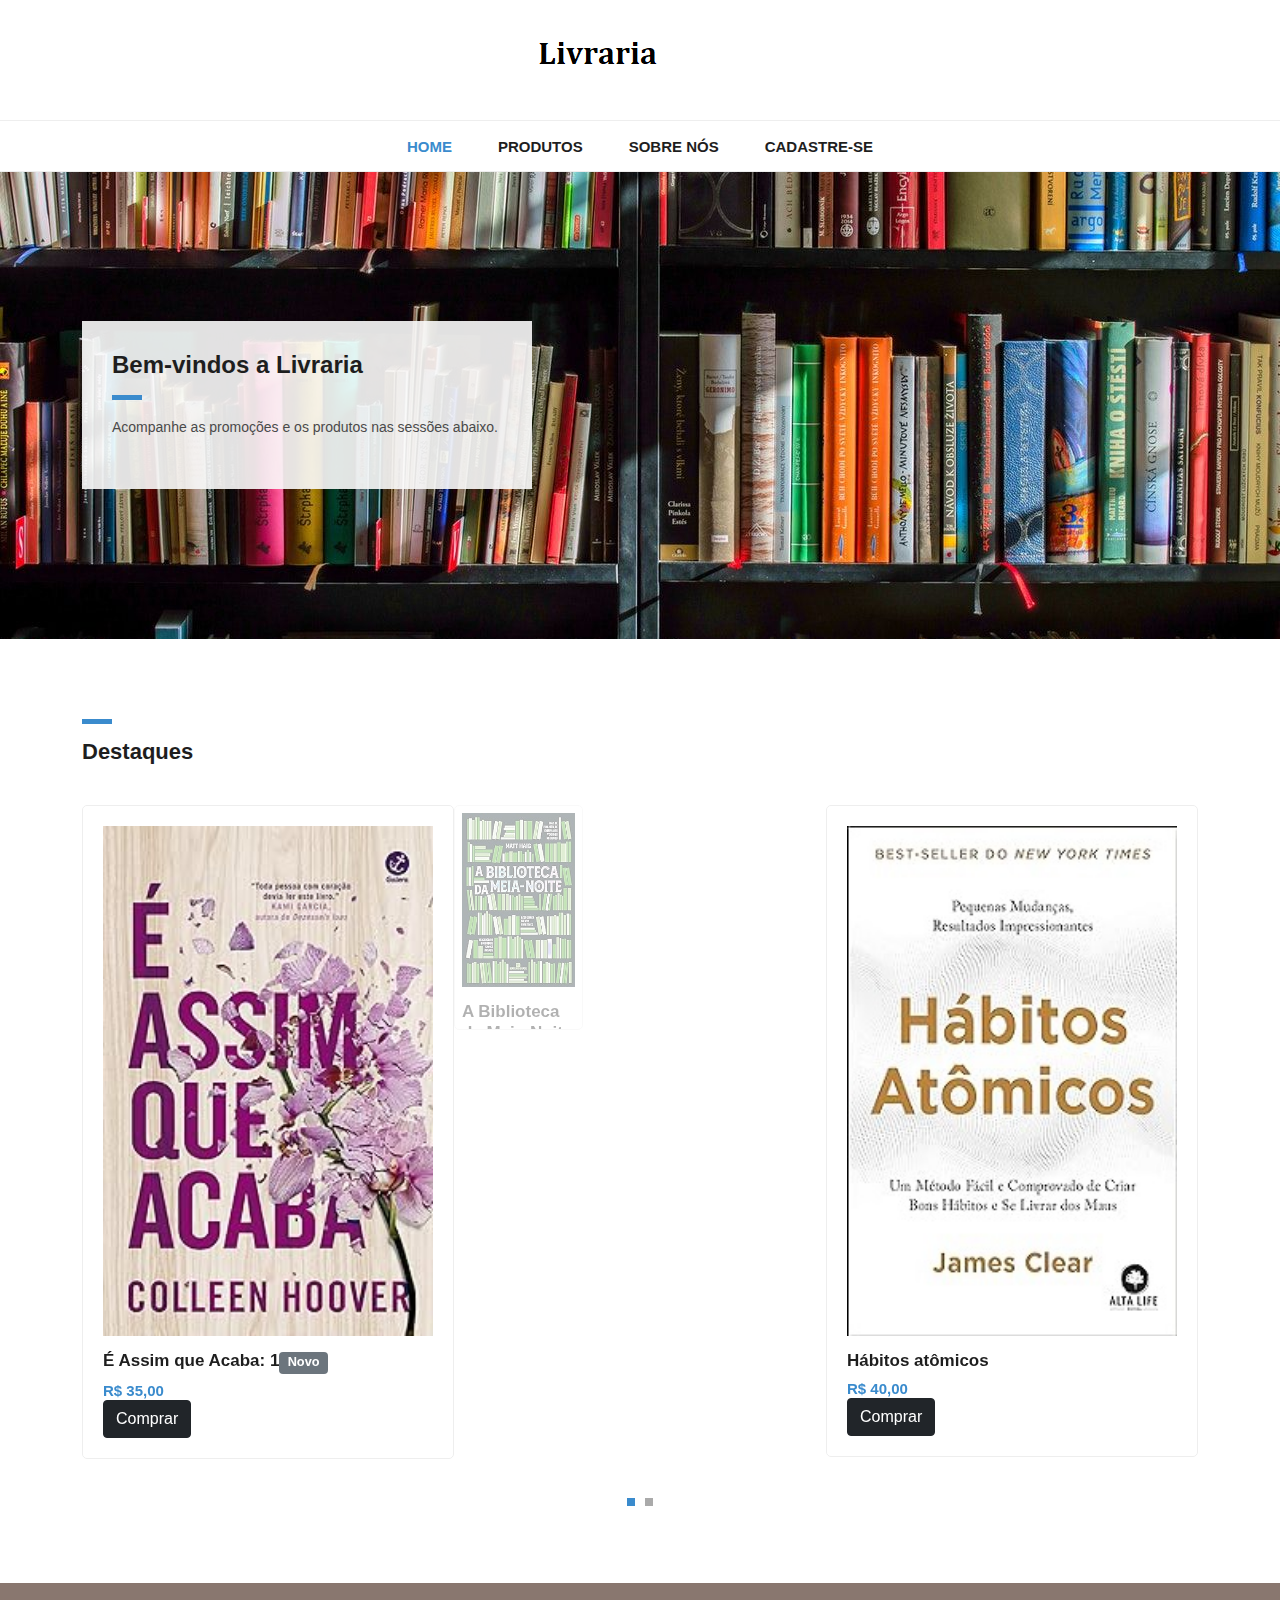
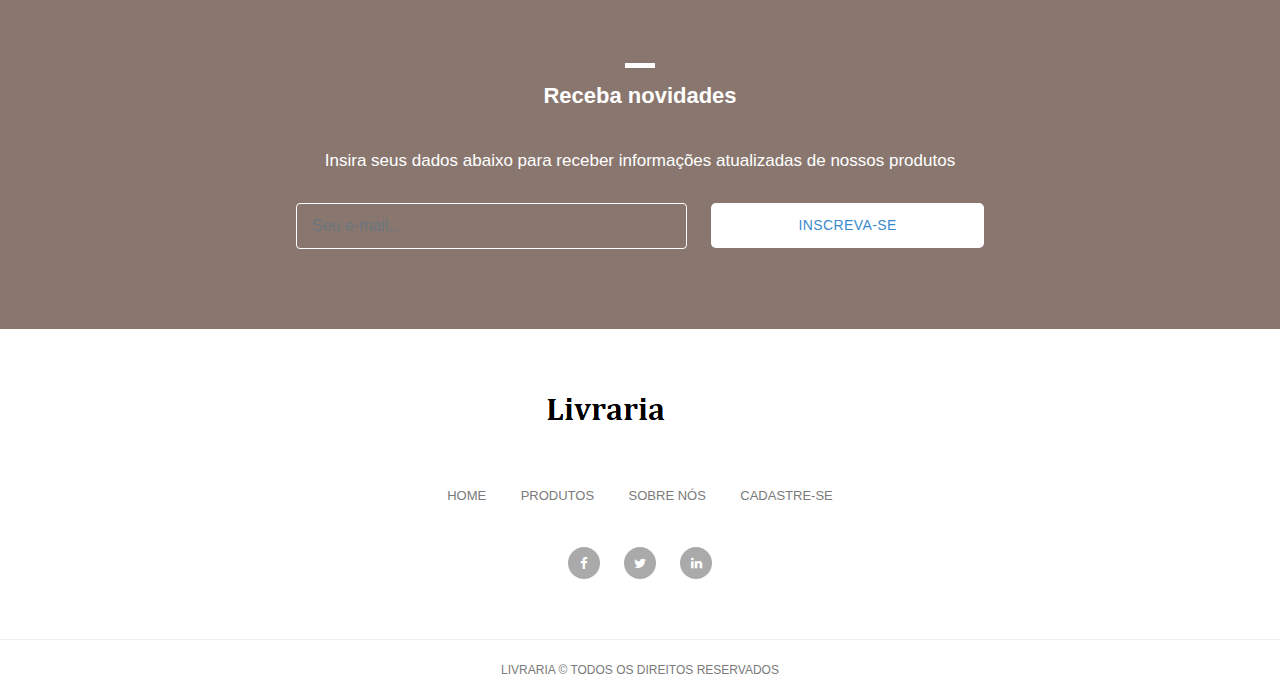
<file: index.html>
<!DOCTYPE html>
<html lang="pt-br">
  <head>
    <meta charset="UTF-8" />
    <meta http-equiv="X-UA-Compatible" content="IE=edge" />
    <meta name="viewport" content="width=device-width, initial-scale=1.0" />
    <link rel="stylesheet" href="./vendor/bootstrap/css/bootstrap.min.css" />
    <link rel="stylesheet" href="./vendor/owl/css/owl.css" />
    <link rel="stylesheet" href="./vendor/fontawesome/fontawesome.css" />
    <link rel="stylesheet" href="./vendor/jquery-ui/jquery-ui.min.css" />

    <link rel="stylesheet" href="./css/style.css" />
    <title>Livraria</title>
  </head>
  <body>
    <nav class="navbar navbar-expand-lg navbar-dark bg-dark static-top">
      <div class="container">
        <a class="navbar-brand" href="#"
          ><img src="assets/imagens novas/download.png" alt=""
        /></a>
        <button
          class="navbar-toggler"
          type="button"
          data-toggle="collapse"
          data-target="#navbarResponsive"
          aria-controls="navbarResponsive"
          aria-expanded="false"
          aria-label="Toggle navigation"
        >
          <span class="navbar-toggler-icon"></span>
        </button>
        <div class="collapse navbar-collapse" id="navbarResponsive">
          <ul class="navbar-nav ml-auto">
            <li class="nav-item active">
              <a class="nav-link" href="index.html"
                >Home
                <span class="sr-only"></span>
              </a>
            </li>
            <li class="nav-item">
              <a class="nav-link" href="produtos.html">Produtos</a>
            </li>
            <li class="nav-item">
              <a class="nav-link nav-modal-open" href="#sobre" rel="sobre"
                >Sobre nós</a
              >
            </li>
            <li class="nav-item">
              <a class="nav-link nav-modal-open" href="#contato" rel="contato"
                >Cadastre-se</a
              >
            </li>
          </ul>
        </div>
      </div>
    </nav>

    <div class="banner">
      <div class="container">
        <div class="row">
          <div class="col-md-12">
            <div class="caption">
              <h2>Bem-vindos a Livraria</h2>
              <div class="line-dec"></div>
              <p>Acompanhe as promoções e os produtos nas sessões abaixo.</p>
            </div>
          </div>
        </div>
      </div>
    </div>

    <div id="featured" class="featured-items">
      <div class="container">
        <div class="row">
          <div class="col-md-12">
            <div class="section-heading">
              <div class="line-dec"></div>
              <h1>Destaques</h1>
            </div>
          </div>
          <div class="col-md-12">
            <div class="owl-carousel owl-theme">
              <div class="featured-item">
                <img src="assets/imagens novas/livro 1.jpg" alt="Item 1" />
                <h4>É Assim que Acaba: 1</h4>
                <h6>R$ 35,00</h6>
                <a href="single-product.html"> Comprar </a>
              </div>
              <div class="featured-item">
                <img src="assets/imagens novas/livro 2.jpg" alt="Item 2" />
                <h4>A Biblioteca da Meia-Noite</h4>
                <h6>R$ 29,00</h6>
                <a href="single-product.html"> Comprar </a>
              </div>
              <div class="featured-item">
                <img src="assets/imagens novas/livro 3.jpg" alt="Item 3" />
                <h4>Hábitos atômicos</h4>
                <h6>R$ 40,00</h6>
                <a href="single-product.html"> Comprar </a>
              </div>
              <div class="featured-item">
                <img src="assets/imagens novas/livro 4.jpg" alt="Item 4" />
                <h4>Atitude mental positiva</h4>
                <h6>R$ 50,00</h6>
                <a href="single-product.html"> Comprar </a>
              </div>
              <div class="featured-item">
                <img src="assets/imagens novas/livro 5.jpg" alt="Item 5" />
                <h4>Todas as suas (im)perfeições</h4>
                <h6>R$ 29,00</h6>
                <a href="single-product.html"> Comprar </a>
              </div>
              <div class="featured-item">
                <img src="assets/imagens novas/livro 6.jpg" alt="Item 6" />
                <h4>Todo esse tempo</h4>
                <h6>R$ 20,00</h6>
                <a href="single-product.html"> Comprar </a>
              </div>
            </div>
          </div>
        </div>
      </div>
    </div>

    <div class="subscribe-form">
      <div class="container">
        <div class="row">
          <div class="col-md-12">
            <div class="section-heading">
              <div class="line-dec"></div>
              <h1>Receba novidades</h1>
            </div>
          </div>
          <div class="col-md-8 offset-md-2">
            <div class="main-content">
              <p>
                Insira seus dados abaixo para receber informações atualizadas de
                nossos produtos
              </p>
              <div class="container">
                <form id="subscribe" class="form" action="" method="get">
                  <div class="row">
                    <div class="col-md-7">
                      <fieldset>
                        <input
                          name="email"
                          type="text"
                          class="form-control"
                          id="email"
                          value=""
                          placeholder="Seu e-mail..."
                        />
                      </fieldset>
                    </div>
                    <div class="col-md-5">
                      <fieldset>
                        <button type="submit" id="form-submit" class="button">
                          Inscreva-se
                        </button>
                      </fieldset>
                    </div>
                  </div>
                </form>
              </div>
            </div>
          </div>
        </div>
      </div>
    </div>

    <div class="footer">
      <div class="container">
        <div class="row">
          <div class="col-md-12">
            <div class="logo">
              <img src="assets/imagens novas/download.png" alt="" />
            </div>
          </div>
          <div class="col-md-12">
            <div class="footer-menu">
              <ul>
                <li><a href="#top">Home</a></li>
                <li><a href="produtos.html">Produtos</a></li>
                <li>
                  <a href="#sobre" rel="sobre" class="nav-modal-open"
                    >Sobre nós</a
                  >
                </li>
                <li>
                  <a href="#contato" rel="contato" class="nav-modal-open"
                    >Cadastre-se</a
                  >
                </li>
              </ul>
            </div>
          </div>
          <div class="col-md-12">
            <div class="social-icons">
              <ul>
                <li>
                  <a href="#"><i class="fa fa-facebook"></i></a>
                </li>
                <li>
                  <a href="#"><i class="fa fa-twitter"></i></a>
                </li>
                <li>
                  <a href="#"><i class="fa fa-linkedin"></i></a>
                </li>
              </ul>
            </div>
          </div>
        </div>
      </div>
    </div>

    <div class="sub-footer">
      <div class="container">
        <div class="row">
          <div class="col-md-12">
            <div class="copyright-text">
              <p>Livraria &copy; Todos os direitos reservados</p>
            </div>
          </div>
        </div>
      </div>
    </div>

    <!-- Modal -->
    <div
      class="modal fade"
      id="modelId"
      tabindex="-1"
      role="dialog"
      aria-labelledby="modelTitleId"
      aria-hidden="true"
    >
      <div class="modal-dialog" role="document">
        <div class="modal-content">
          <div class="modal-header">
            <h5 class="modal-title">Modal title</h5>
            <button
              type="button"
              class="btn-close"
              data-bs-dismiss="modal"
              aria-label="Close"
            ></button>
          </div>
          <div class="modal-body"></div>
        </div>
      </div>
    </div>

    <div id="contato" class="visually-hidden">
      <form action="post" class="form">
        <div class="mb-3">
          <label for="nome" class="form-label">Nome</label>
          <input
            type="text"
            name="nome"
            id="nome"
            title="Insira seu nome completo"
            class="form-control"
            placeholder="Digite seu nome"
            aria-describedby="helpNome"
          />
          <small id="helpNome" class="text-muted">
            Digite um nome válido
          </small>
        </div>

        <div class="mb-3">
          <label for="email" class="form-label">Email</label>
          <input
            type="text"
            name="email"
            id="email"
            class="form-control"
            placeholder="Digite seu e-mail"
            aria-describedby="helpEmail"
          />
          <small id="helpEmail" class="text-muted">
            Digite um e-mail válido
          </small>
        </div>

        <div class="mb-3">
          <label for="date" class="form-label">Data</label>
          <input
            type="text"
            name="date"
            id="date"
            class="form-control"
            placeholder="Selecione sua data de nascimento"
            aria-describedby="helpDate"
          />
          <small id="helpDate" class="text-muted">
            Digite uma data válida
          </small>
        </div>

        <div class="mb-3">
          <label for="cep" class="form-label">CEP</label>
          <input
            type="text"
            name="cep"
            id="cep"
            class="form-control"
            placeholder="Digite seu cep"
            aria-describedby="helpCEP"
          />
          <small id="helpCEP" class="text-muted">
            Digite um tempo válido
          </small>
        </div>

        <div class="mb-3">
          <label for="phone" class="form-label">Celular</label>
          <input
            type="text"
            name="phone"
            id="phone"
            class="form-control"
            placeholder="Digite seu telefone"
            aria-describedby="helpCelular"
            required
          />
          <small id="helpCelular" class="text-muted">
            Digite um telefone válido
          </small>
        </div>

        <div class="mb-3">
          <label for="cpf" class="form-label">CPF</label>
          <input
            type="text"
            name="cpf"
            id="cpf"
            class="form-control"
            placeholder="Digite seu cpf"
            aria-describedby="helpCPF"
            required
          />
          <small id="helpCPF" class="text-muted">
            Digite um celular válido
          </small>
        </div>

        <button type="submit" class="btn btn-primary">Enviar</button>
      </form>
    </div>

    <div id="sobre" class="visually-hidden">
      <p>
        Somos uma pequena equipe trabalhando para manter viva o hábito da
        leitura. Em nossa livaria você encontra os melhores livros pelas
        melhores ofertas!
      </p>
    </div>

    <!-- Bibliotecas -->
    <script src="./vendor/jquery/jquery-3.6.0.min.js"></script>
    <script src="./vendor/bootstrap/js/bootstrap.min.js"></script>
    <script src="./vendor/owl/js/owl.js"></script>
    <script src="./vendor/jquery-mask/jquery.mask.min.js"></script>
    <script src="./vendor/jquery-ui/jquery-ui.min.js"></script>

    <!-- Scripts Customizados -->
    <script src="./js/custom.js"></script>
  </body>
</html>
</file>
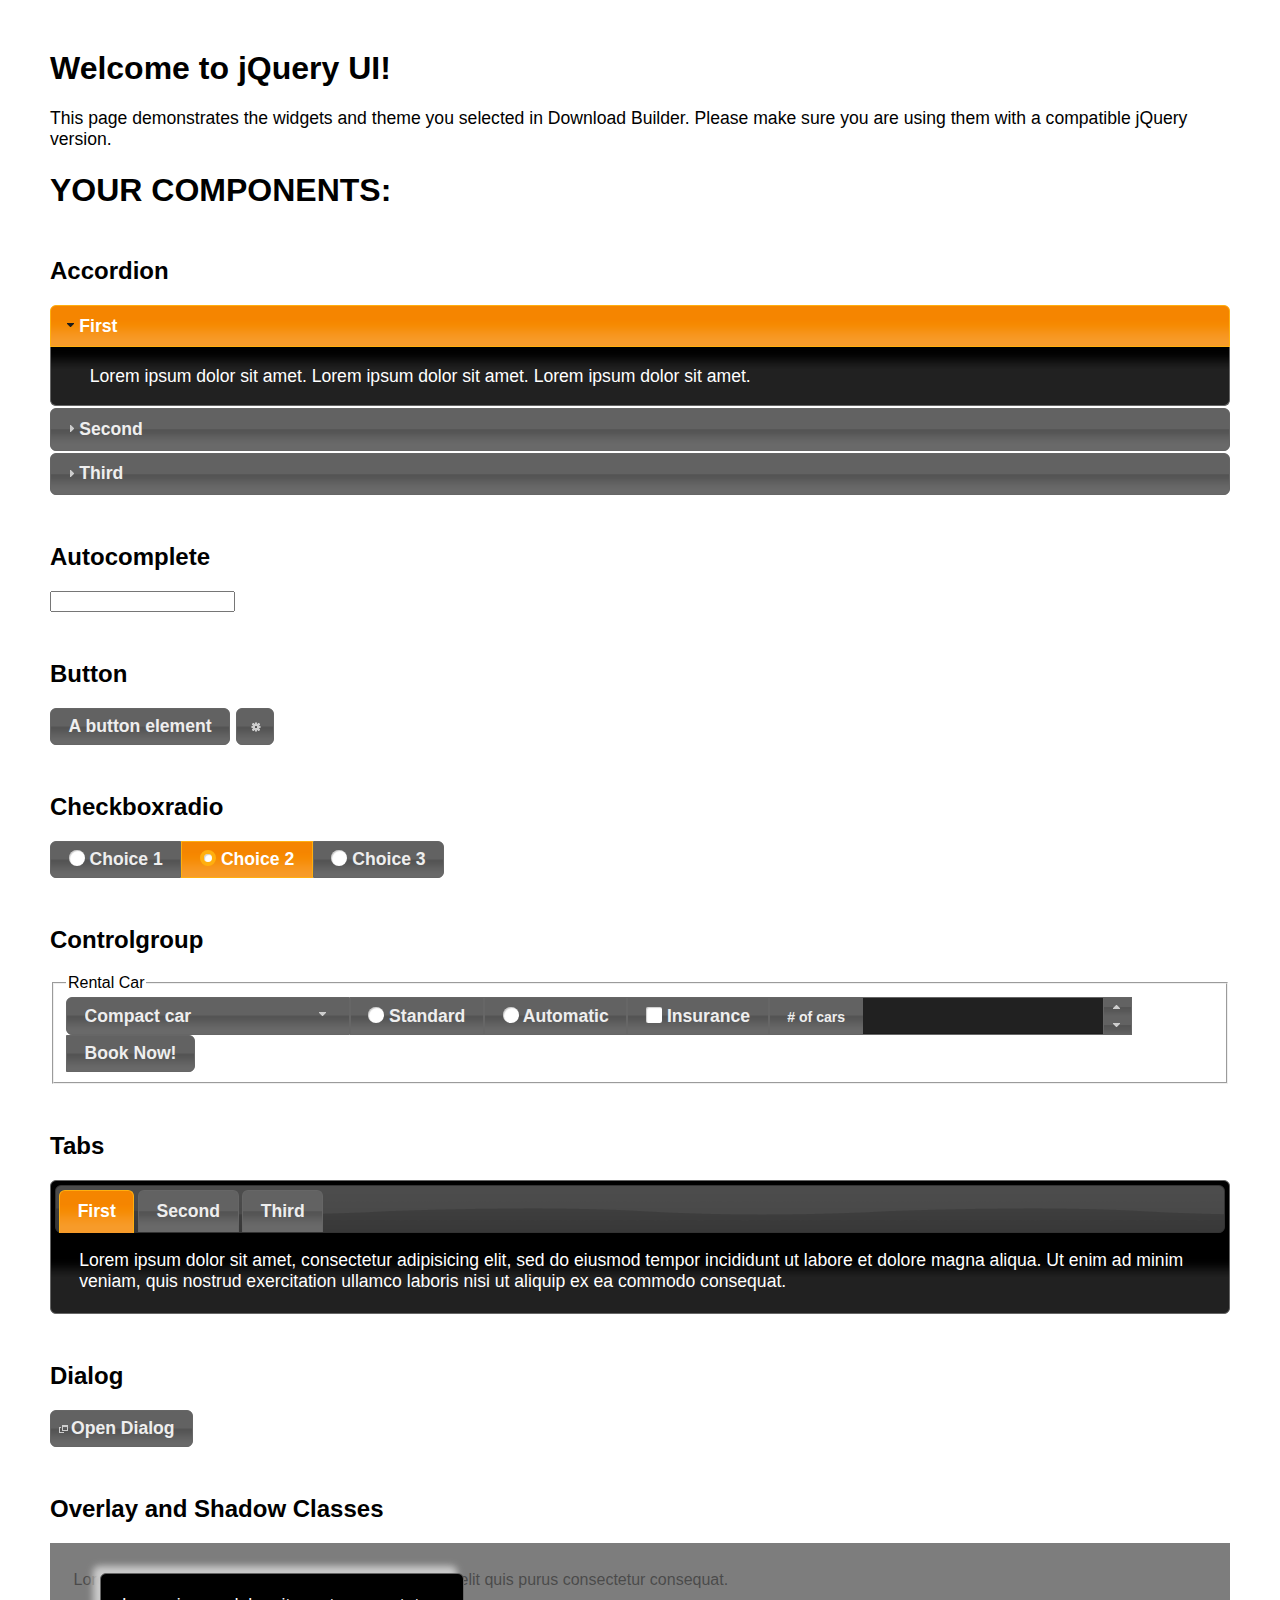
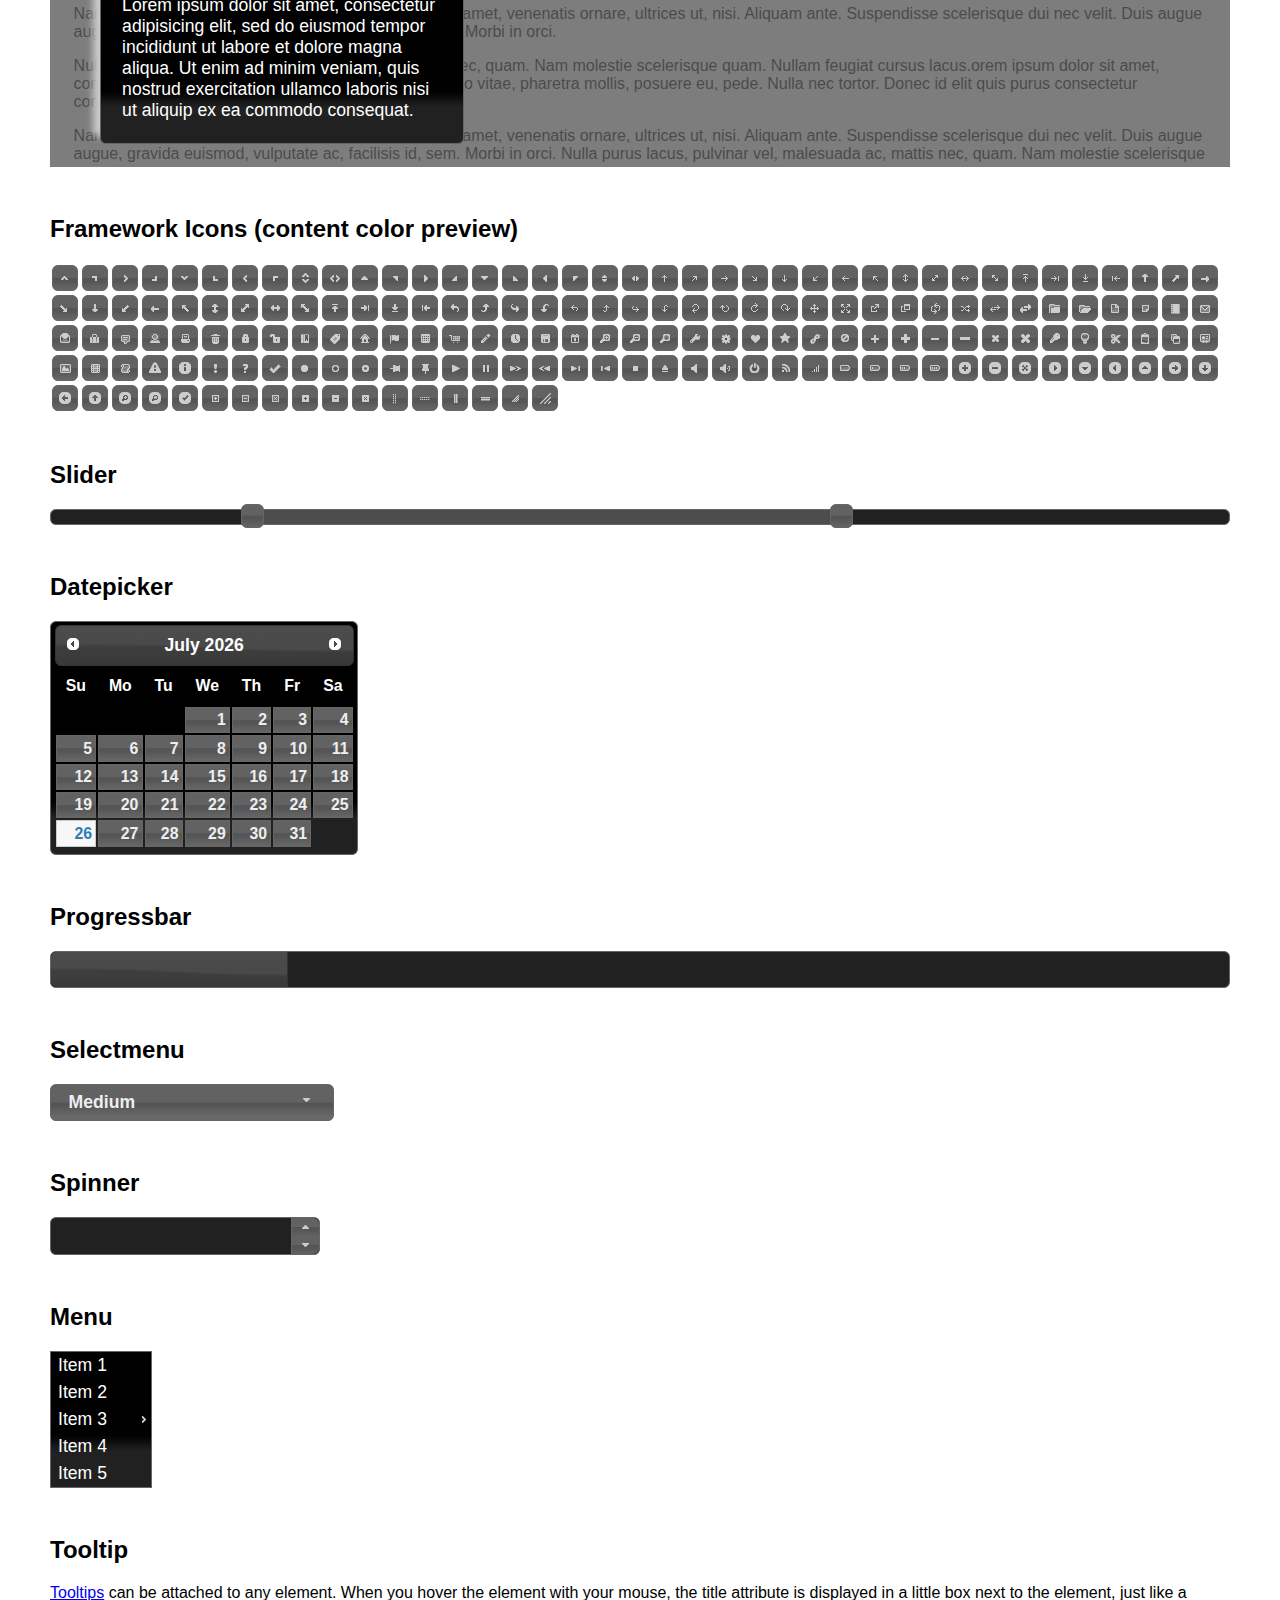
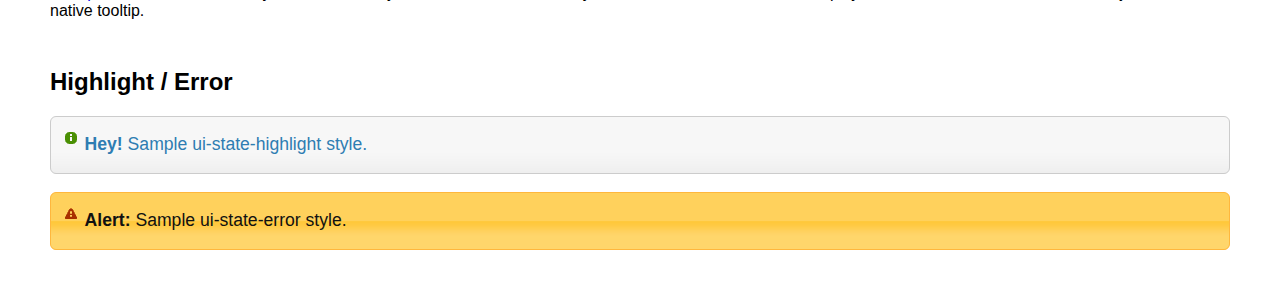
<file: vendor/jquery-ui/index.html>
<!doctype html>
<html lang="us">
<head>
	<meta charset="utf-8">
	<title>jQuery UI Example Page</title>
	<link href="jquery-ui.css" rel="stylesheet">
	<style>
	body{
		font-family: "Trebuchet MS", sans-serif;
		margin: 50px;
	}
	.demoHeaders {
		margin-top: 2em;
	}
	#dialog-link {
		padding: .4em 1em .4em 20px;
		text-decoration: none;
		position: relative;
	}
	#dialog-link span.ui-icon {
		margin: 0 5px 0 0;
		position: absolute;
		left: .2em;
		top: 50%;
		margin-top: -8px;
	}
	#icons {
		margin: 0;
		padding: 0;
	}
	#icons li {
		margin: 2px;
		position: relative;
		padding: 4px 0;
		cursor: pointer;
		float: left;
		list-style: none;
	}
	#icons span.ui-icon {
		float: left;
		margin: 0 4px;
	}
	.fakewindowcontain .ui-widget-overlay {
		position: absolute;
	}
	select {
		width: 200px;
	}
	</style>
</head>
<body>

<h1>Welcome to jQuery UI!</h1>

<div class="ui-widget">
	<p>This page demonstrates the widgets and theme you selected in Download Builder. Please make sure you are using them with a compatible jQuery version.</p>
</div>

<h1>YOUR COMPONENTS:</h1>

<!-- Accordion -->
<h2 class="demoHeaders">Accordion</h2>
<div id="accordion">
	<h3>First</h3>
	<div>Lorem ipsum dolor sit amet. Lorem ipsum dolor sit amet. Lorem ipsum dolor sit amet.</div>
	<h3>Second</h3>
	<div>Phasellus mattis tincidunt nibh.</div>
	<h3>Third</h3>
	<div>Nam dui erat, auctor a, dignissim quis.</div>
</div>

<!-- Autocomplete -->
<h2 class="demoHeaders">Autocomplete</h2>
<div>
	<input id="autocomplete" title="type &quot;a&quot;">
</div>

<!-- Button -->
<h2 class="demoHeaders">Button</h2>
<button id="button">A button element</button>
<button id="button-icon">An icon-only button</button>

<!-- Checkboxradio -->
<h2 class="demoHeaders">Checkboxradio</h2>
<form style="margin-top: 1em;">
	<div id="radioset">
		<input type="radio" id="radio1" name="radio"><label for="radio1">Choice 1</label>
		<input type="radio" id="radio2" name="radio" checked="checked"><label for="radio2">Choice 2</label>
		<input type="radio" id="radio3" name="radio"><label for="radio3">Choice 3</label>
	</div>
</form>

<!-- Controlgroup -->
<h2 class="demoHeaders">Controlgroup</h2>
<fieldset>
	<legend>Rental Car</legend>
	<div id="controlgroup">
		<select id="car-type">
			<option>Compact car</option>
			<option>Midsize car</option>
			<option>Full size car</option>
			<option>SUV</option>
			<option>Luxury</option>
			<option>Truck</option>
			<option>Van</option>
		</select>
		<label for="transmission-standard">Standard</label>
		<input type="radio" name="transmission" id="transmission-standard">
		<label for="transmission-automatic">Automatic</label>
		<input type="radio" name="transmission" id="transmission-automatic">
		<label for="insurance">Insurance</label>
		<input type="checkbox" name="insurance" id="insurance">
		<label for="horizontal-spinner" class="ui-controlgroup-label"># of cars</label>
		<input id="horizontal-spinner" class="ui-spinner-input">
		<button>Book Now!</button>
	</div>
</fieldset>

<!-- Tabs -->
<h2 class="demoHeaders">Tabs</h2>
<div id="tabs">
	<ul>
		<li><a href="#tabs-1">First</a></li>
		<li><a href="#tabs-2">Second</a></li>
		<li><a href="#tabs-3">Third</a></li>
	</ul>
	<div id="tabs-1">Lorem ipsum dolor sit amet, consectetur adipisicing elit, sed do eiusmod tempor incididunt ut labore et dolore magna aliqua. Ut enim ad minim veniam, quis nostrud exercitation ullamco laboris nisi ut aliquip ex ea commodo consequat.</div>
	<div id="tabs-2">Phasellus mattis tincidunt nibh. Cras orci urna, blandit id, pretium vel, aliquet ornare, felis. Maecenas scelerisque sem non nisl. Fusce sed lorem in enim dictum bibendum.</div>
	<div id="tabs-3">Nam dui erat, auctor a, dignissim quis, sollicitudin eu, felis. Pellentesque nisi urna, interdum eget, sagittis et, consequat vestibulum, lacus. Mauris porttitor ullamcorper augue.</div>
</div>

<h2 class="demoHeaders">Dialog</h2>
<p>
	<button id="dialog-link" class="ui-button ui-corner-all ui-widget">
		<span class="ui-icon ui-icon-newwin"></span>Open Dialog
	</button>
</p>

<h2 class="demoHeaders">Overlay and Shadow Classes</h2>
<div style="position: relative; width: 96%; height: 200px; padding:1% 2%; overflow:hidden;" class="fakewindowcontain">
	<p>Lorem ipsum dolor sit amet,  Nulla nec tortor. Donec id elit quis purus consectetur consequat. </p><p>Nam congue semper tellus. Sed erat dolor, dapibus sit amet, venenatis ornare, ultrices ut, nisi. Aliquam ante. Suspendisse scelerisque dui nec velit. Duis augue augue, gravida euismod, vulputate ac, facilisis id, sem. Morbi in orci. </p><p>Nulla purus lacus, pulvinar vel, malesuada ac, mattis nec, quam. Nam molestie scelerisque quam. Nullam feugiat cursus lacus.orem ipsum dolor sit amet, consectetur adipiscing elit. Donec libero risus, commodo vitae, pharetra mollis, posuere eu, pede. Nulla nec tortor. Donec id elit quis purus consectetur consequat. </p><p>Nam congue semper tellus. Sed erat dolor, dapibus sit amet, venenatis ornare, ultrices ut, nisi. Aliquam ante. Suspendisse scelerisque dui nec velit. Duis augue augue, gravida euismod, vulputate ac, facilisis id, sem. Morbi in orci. Nulla purus lacus, pulvinar vel, malesuada ac, mattis nec, quam. Nam molestie scelerisque quam. </p><p>Nullam feugiat cursus lacus.orem ipsum dolor sit amet, consectetur adipiscing elit. Donec libero risus, commodo vitae, pharetra mollis, posuere eu, pede. Nulla nec tortor. Donec id elit quis purus consectetur consequat. Nam congue semper tellus. Sed erat dolor, dapibus sit amet, venenatis ornare, ultrices ut, nisi. Aliquam ante. </p><p>Suspendisse scelerisque dui nec velit. Duis augue augue, gravida euismod, vulputate ac, facilisis id, sem. Morbi in orci. Nulla purus lacus, pulvinar vel, malesuada ac, mattis nec, quam. Nam molestie scelerisque quam. Nullam feugiat cursus lacus.orem ipsum dolor sit amet, consectetur adipiscing elit. Donec libero risus, commodo vitae, pharetra mollis, posuere eu, pede. Nulla nec tortor. Donec id elit quis purus consectetur consequat. Nam congue semper tellus. Sed erat dolor, dapibus sit amet, venenatis ornare, ultrices ut, nisi. </p>

	<!-- ui-dialog -->
	<div class="ui-widget-overlay ui-front"></div>
	<div style="position: absolute; width: 320px; left: 50px; top: 30px; padding: 1.2em" class="ui-widget ui-front ui-widget-content ui-corner-all ui-widget-shadow">
		Lorem ipsum dolor sit amet, consectetur adipisicing elit, sed do eiusmod tempor incididunt ut labore et dolore magna aliqua. Ut enim ad minim veniam, quis nostrud exercitation ullamco laboris nisi ut aliquip ex ea commodo consequat.
	</div>

</div>

<!-- ui-dialog -->
<div id="dialog" title="Dialog Title">
	<p>Lorem ipsum dolor sit amet, consectetur adipisicing elit, sed do eiusmod tempor incididunt ut labore et dolore magna aliqua. Ut enim ad minim veniam, quis nostrud exercitation ullamco laboris nisi ut aliquip ex ea commodo consequat.</p>
</div>


<h2 class="demoHeaders">Framework Icons (content color preview)</h2>
<ul id="icons" class="ui-widget ui-helper-clearfix">
	<li class="ui-state-default ui-corner-all" title=".ui-icon-caret-1-n"><span class="ui-icon ui-icon-caret-1-n"></span></li>
	<li class="ui-state-default ui-corner-all" title=".ui-icon-caret-1-ne"><span class="ui-icon ui-icon-caret-1-ne"></span></li>
	<li class="ui-state-default ui-corner-all" title=".ui-icon-caret-1-e"><span class="ui-icon ui-icon-caret-1-e"></span></li>
	<li class="ui-state-default ui-corner-all" title=".ui-icon-caret-1-se"><span class="ui-icon ui-icon-caret-1-se"></span></li>
	<li class="ui-state-default ui-corner-all" title=".ui-icon-caret-1-s"><span class="ui-icon ui-icon-caret-1-s"></span></li>
	<li class="ui-state-default ui-corner-all" title=".ui-icon-caret-1-sw"><span class="ui-icon ui-icon-caret-1-sw"></span></li>
	<li class="ui-state-default ui-corner-all" title=".ui-icon-caret-1-w"><span class="ui-icon ui-icon-caret-1-w"></span></li>
	<li class="ui-state-default ui-corner-all" title=".ui-icon-caret-1-nw"><span class="ui-icon ui-icon-caret-1-nw"></span></li>
	<li class="ui-state-default ui-corner-all" title=".ui-icon-caret-2-n-s"><span class="ui-icon ui-icon-caret-2-n-s"></span></li>
	<li class="ui-state-default ui-corner-all" title=".ui-icon-caret-2-e-w"><span class="ui-icon ui-icon-caret-2-e-w"></span></li>
	<li class="ui-state-default ui-corner-all" title=".ui-icon-triangle-1-n"><span class="ui-icon ui-icon-triangle-1-n"></span></li>
	<li class="ui-state-default ui-corner-all" title=".ui-icon-triangle-1-ne"><span class="ui-icon ui-icon-triangle-1-ne"></span></li>
	<li class="ui-state-default ui-corner-all" title=".ui-icon-triangle-1-e"><span class="ui-icon ui-icon-triangle-1-e"></span></li>
	<li class="ui-state-default ui-corner-all" title=".ui-icon-triangle-1-se"><span class="ui-icon ui-icon-triangle-1-se"></span></li>
	<li class="ui-state-default ui-corner-all" title=".ui-icon-triangle-1-s"><span class="ui-icon ui-icon-triangle-1-s"></span></li>
	<li class="ui-state-default ui-corner-all" title=".ui-icon-triangle-1-sw"><span class="ui-icon ui-icon-triangle-1-sw"></span></li>
	<li class="ui-state-default ui-corner-all" title=".ui-icon-triangle-1-w"><span class="ui-icon ui-icon-triangle-1-w"></span></li>
	<li class="ui-state-default ui-corner-all" title=".ui-icon-triangle-1-nw"><span class="ui-icon ui-icon-triangle-1-nw"></span></li>
	<li class="ui-state-default ui-corner-all" title=".ui-icon-triangle-2-n-s"><span class="ui-icon ui-icon-triangle-2-n-s"></span></li>
	<li class="ui-state-default ui-corner-all" title=".ui-icon-triangle-2-e-w"><span class="ui-icon ui-icon-triangle-2-e-w"></span></li>
	<li class="ui-state-default ui-corner-all" title=".ui-icon-arrow-1-n"><span class="ui-icon ui-icon-arrow-1-n"></span></li>
	<li class="ui-state-default ui-corner-all" title=".ui-icon-arrow-1-ne"><span class="ui-icon ui-icon-arrow-1-ne"></span></li>
	<li class="ui-state-default ui-corner-all" title=".ui-icon-arrow-1-e"><span class="ui-icon ui-icon-arrow-1-e"></span></li>
	<li class="ui-state-default ui-corner-all" title=".ui-icon-arrow-1-se"><span class="ui-icon ui-icon-arrow-1-se"></span></li>
	<li class="ui-state-default ui-corner-all" title=".ui-icon-arrow-1-s"><span class="ui-icon ui-icon-arrow-1-s"></span></li>
	<li class="ui-state-default ui-corner-all" title=".ui-icon-arrow-1-sw"><span class="ui-icon ui-icon-arrow-1-sw"></span></li>
	<li class="ui-state-default ui-corner-all" title=".ui-icon-arrow-1-w"><span class="ui-icon ui-icon-arrow-1-w"></span></li>
	<li class="ui-state-default ui-corner-all" title=".ui-icon-arrow-1-nw"><span class="ui-icon ui-icon-arrow-1-nw"></span></li>
	<li class="ui-state-default ui-corner-all" title=".ui-icon-arrow-2-n-s"><span class="ui-icon ui-icon-arrow-2-n-s"></span></li>
	<li class="ui-state-default ui-corner-all" title=".ui-icon-arrow-2-ne-sw"><span class="ui-icon ui-icon-arrow-2-ne-sw"></span></li>
	<li class="ui-state-default ui-corner-all" title=".ui-icon-arrow-2-e-w"><span class="ui-icon ui-icon-arrow-2-e-w"></span></li>
	<li class="ui-state-default ui-corner-all" title=".ui-icon-arrow-2-se-nw"><span class="ui-icon ui-icon-arrow-2-se-nw"></span></li>
	<li class="ui-state-default ui-corner-all" title=".ui-icon-arrowstop-1-n"><span class="ui-icon ui-icon-arrowstop-1-n"></span></li>
	<li class="ui-state-default ui-corner-all" title=".ui-icon-arrowstop-1-e"><span class="ui-icon ui-icon-arrowstop-1-e"></span></li>
	<li class="ui-state-default ui-corner-all" title=".ui-icon-arrowstop-1-s"><span class="ui-icon ui-icon-arrowstop-1-s"></span></li>
	<li class="ui-state-default ui-corner-all" title=".ui-icon-arrowstop-1-w"><span class="ui-icon ui-icon-arrowstop-1-w"></span></li>
	<li class="ui-state-default ui-corner-all" title=".ui-icon-arrowthick-1-n"><span class="ui-icon ui-icon-arrowthick-1-n"></span></li>
	<li class="ui-state-default ui-corner-all" title=".ui-icon-arrowthick-1-ne"><span class="ui-icon ui-icon-arrowthick-1-ne"></span></li>
	<li class="ui-state-default ui-corner-all" title=".ui-icon-arrowthick-1-e"><span class="ui-icon ui-icon-arrowthick-1-e"></span></li>
	<li class="ui-state-default ui-corner-all" title=".ui-icon-arrowthick-1-se"><span class="ui-icon ui-icon-arrowthick-1-se"></span></li>
	<li class="ui-state-default ui-corner-all" title=".ui-icon-arrowthick-1-s"><span class="ui-icon ui-icon-arrowthick-1-s"></span></li>
	<li class="ui-state-default ui-corner-all" title=".ui-icon-arrowthick-1-sw"><span class="ui-icon ui-icon-arrowthick-1-sw"></span></li>
	<li class="ui-state-default ui-corner-all" title=".ui-icon-arrowthick-1-w"><span class="ui-icon ui-icon-arrowthick-1-w"></span></li>
	<li class="ui-state-default ui-corner-all" title=".ui-icon-arrowthick-1-nw"><span class="ui-icon ui-icon-arrowthick-1-nw"></span></li>
	<li class="ui-state-default ui-corner-all" title=".ui-icon-arrowthick-2-n-s"><span class="ui-icon ui-icon-arrowthick-2-n-s"></span></li>
	<li class="ui-state-default ui-corner-all" title=".ui-icon-arrowthick-2-ne-sw"><span class="ui-icon ui-icon-arrowthick-2-ne-sw"></span></li>
	<li class="ui-state-default ui-corner-all" title=".ui-icon-arrowthick-2-e-w"><span class="ui-icon ui-icon-arrowthick-2-e-w"></span></li>
	<li class="ui-state-default ui-corner-all" title=".ui-icon-arrowthick-2-se-nw"><span class="ui-icon ui-icon-arrowthick-2-se-nw"></span></li>
	<li class="ui-state-default ui-corner-all" title=".ui-icon-arrowthickstop-1-n"><span class="ui-icon ui-icon-arrowthickstop-1-n"></span></li>
	<li class="ui-state-default ui-corner-all" title=".ui-icon-arrowthickstop-1-e"><span class="ui-icon ui-icon-arrowthickstop-1-e"></span></li>
	<li class="ui-state-default ui-corner-all" title=".ui-icon-arrowthickstop-1-s"><span class="ui-icon ui-icon-arrowthickstop-1-s"></span></li>
	<li class="ui-state-default ui-corner-all" title=".ui-icon-arrowthickstop-1-w"><span class="ui-icon ui-icon-arrowthickstop-1-w"></span></li>
	<li class="ui-state-default ui-corner-all" title=".ui-icon-arrowreturnthick-1-w"><span class="ui-icon ui-icon-arrowreturnthick-1-w"></span></li>
	<li class="ui-state-default ui-corner-all" title=".ui-icon-arrowreturnthick-1-n"><span class="ui-icon ui-icon-arrowreturnthick-1-n"></span></li>
	<li class="ui-state-default ui-corner-all" title=".ui-icon-arrowreturnthick-1-e"><span class="ui-icon ui-icon-arrowreturnthick-1-e"></span></li>
	<li class="ui-state-default ui-corner-all" title=".ui-icon-arrowreturnthick-1-s"><span class="ui-icon ui-icon-arrowreturnthick-1-s"></span></li>
	<li class="ui-state-default ui-corner-all" title=".ui-icon-arrowreturn-1-w"><span class="ui-icon ui-icon-arrowreturn-1-w"></span></li>
	<li class="ui-state-default ui-corner-all" title=".ui-icon-arrowreturn-1-n"><span class="ui-icon ui-icon-arrowreturn-1-n"></span></li>
	<li class="ui-state-default ui-corner-all" title=".ui-icon-arrowreturn-1-e"><span class="ui-icon ui-icon-arrowreturn-1-e"></span></li>
	<li class="ui-state-default ui-corner-all" title=".ui-icon-arrowreturn-1-s"><span class="ui-icon ui-icon-arrowreturn-1-s"></span></li>
	<li class="ui-state-default ui-corner-all" title=".ui-icon-arrowrefresh-1-w"><span class="ui-icon ui-icon-arrowrefresh-1-w"></span></li>
	<li class="ui-state-default ui-corner-all" title=".ui-icon-arrowrefresh-1-n"><span class="ui-icon ui-icon-arrowrefresh-1-n"></span></li>
	<li class="ui-state-default ui-corner-all" title=".ui-icon-arrowrefresh-1-e"><span class="ui-icon ui-icon-arrowrefresh-1-e"></span></li>
	<li class="ui-state-default ui-corner-all" title=".ui-icon-arrowrefresh-1-s"><span class="ui-icon ui-icon-arrowrefresh-1-s"></span></li>
	<li class="ui-state-default ui-corner-all" title=".ui-icon-arrow-4"><span class="ui-icon ui-icon-arrow-4"></span></li>
	<li class="ui-state-default ui-corner-all" title=".ui-icon-arrow-4-diag"><span class="ui-icon ui-icon-arrow-4-diag"></span></li>
	<li class="ui-state-default ui-corner-all" title=".ui-icon-extlink"><span class="ui-icon ui-icon-extlink"></span></li>
	<li class="ui-state-default ui-corner-all" title=".ui-icon-newwin"><span class="ui-icon ui-icon-newwin"></span></li>
	<li class="ui-state-default ui-corner-all" title=".ui-icon-refresh"><span class="ui-icon ui-icon-refresh"></span></li>
	<li class="ui-state-default ui-corner-all" title=".ui-icon-shuffle"><span class="ui-icon ui-icon-shuffle"></span></li>
	<li class="ui-state-default ui-corner-all" title=".ui-icon-transfer-e-w"><span class="ui-icon ui-icon-transfer-e-w"></span></li>
	<li class="ui-state-default ui-corner-all" title=".ui-icon-transferthick-e-w"><span class="ui-icon ui-icon-transferthick-e-w"></span></li>
	<li class="ui-state-default ui-corner-all" title=".ui-icon-folder-collapsed"><span class="ui-icon ui-icon-folder-collapsed"></span></li>
	<li class="ui-state-default ui-corner-all" title=".ui-icon-folder-open"><span class="ui-icon ui-icon-folder-open"></span></li>
	<li class="ui-state-default ui-corner-all" title=".ui-icon-document"><span class="ui-icon ui-icon-document"></span></li>
	<li class="ui-state-default ui-corner-all" title=".ui-icon-document-b"><span class="ui-icon ui-icon-document-b"></span></li>
	<li class="ui-state-default ui-corner-all" title=".ui-icon-note"><span class="ui-icon ui-icon-note"></span></li>
	<li class="ui-state-default ui-corner-all" title=".ui-icon-mail-closed"><span class="ui-icon ui-icon-mail-closed"></span></li>
	<li class="ui-state-default ui-corner-all" title=".ui-icon-mail-open"><span class="ui-icon ui-icon-mail-open"></span></li>
	<li class="ui-state-default ui-corner-all" title=".ui-icon-suitcase"><span class="ui-icon ui-icon-suitcase"></span></li>
	<li class="ui-state-default ui-corner-all" title=".ui-icon-comment"><span class="ui-icon ui-icon-comment"></span></li>
	<li class="ui-state-default ui-corner-all" title=".ui-icon-person"><span class="ui-icon ui-icon-person"></span></li>
	<li class="ui-state-default ui-corner-all" title=".ui-icon-print"><span class="ui-icon ui-icon-print"></span></li>
	<li class="ui-state-default ui-corner-all" title=".ui-icon-trash"><span class="ui-icon ui-icon-trash"></span></li>
	<li class="ui-state-default ui-corner-all" title=".ui-icon-locked"><span class="ui-icon ui-icon-locked"></span></li>
	<li class="ui-state-default ui-corner-all" title=".ui-icon-unlocked"><span class="ui-icon ui-icon-unlocked"></span></li>
	<li class="ui-state-default ui-corner-all" title=".ui-icon-bookmark"><span class="ui-icon ui-icon-bookmark"></span></li>
	<li class="ui-state-default ui-corner-all" title=".ui-icon-tag"><span class="ui-icon ui-icon-tag"></span></li>
	<li class="ui-state-default ui-corner-all" title=".ui-icon-home"><span class="ui-icon ui-icon-home"></span></li>
	<li class="ui-state-default ui-corner-all" title=".ui-icon-flag"><span class="ui-icon ui-icon-flag"></span></li>
	<li class="ui-state-default ui-corner-all" title=".ui-icon-calculator"><span class="ui-icon ui-icon-calculator"></span></li>
	<li class="ui-state-default ui-corner-all" title=".ui-icon-cart"><span class="ui-icon ui-icon-cart"></span></li>
	<li class="ui-state-default ui-corner-all" title=".ui-icon-pencil"><span class="ui-icon ui-icon-pencil"></span></li>
	<li class="ui-state-default ui-corner-all" title=".ui-icon-clock"><span class="ui-icon ui-icon-clock"></span></li>
	<li class="ui-state-default ui-corner-all" title=".ui-icon-disk"><span class="ui-icon ui-icon-disk"></span></li>
	<li class="ui-state-default ui-corner-all" title=".ui-icon-calendar"><span class="ui-icon ui-icon-calendar"></span></li>
	<li class="ui-state-default ui-corner-all" title=".ui-icon-zoomin"><span class="ui-icon ui-icon-zoomin"></span></li>
	<li class="ui-state-default ui-corner-all" title=".ui-icon-zoomout"><span class="ui-icon ui-icon-zoomout"></span></li>
	<li class="ui-state-default ui-corner-all" title=".ui-icon-search"><span class="ui-icon ui-icon-search"></span></li>
	<li class="ui-state-default ui-corner-all" title=".ui-icon-wrench"><span class="ui-icon ui-icon-wrench"></span></li>
	<li class="ui-state-default ui-corner-all" title=".ui-icon-gear"><span class="ui-icon ui-icon-gear"></span></li>
	<li class="ui-state-default ui-corner-all" title=".ui-icon-heart"><span class="ui-icon ui-icon-heart"></span></li>
	<li class="ui-state-default ui-corner-all" title=".ui-icon-star"><span class="ui-icon ui-icon-star"></span></li>
	<li class="ui-state-default ui-corner-all" title=".ui-icon-link"><span class="ui-icon ui-icon-link"></span></li>
	<li class="ui-state-default ui-corner-all" title=".ui-icon-cancel"><span class="ui-icon ui-icon-cancel"></span></li>
	<li class="ui-state-default ui-corner-all" title=".ui-icon-plus"><span class="ui-icon ui-icon-plus"></span></li>
	<li class="ui-state-default ui-corner-all" title=".ui-icon-plusthick"><span class="ui-icon ui-icon-plusthick"></span></li>
	<li class="ui-state-default ui-corner-all" title=".ui-icon-minus"><span class="ui-icon ui-icon-minus"></span></li>
	<li class="ui-state-default ui-corner-all" title=".ui-icon-minusthick"><span class="ui-icon ui-icon-minusthick"></span></li>
	<li class="ui-state-default ui-corner-all" title=".ui-icon-close"><span class="ui-icon ui-icon-close"></span></li>
	<li class="ui-state-default ui-corner-all" title=".ui-icon-closethick"><span class="ui-icon ui-icon-closethick"></span></li>
	<li class="ui-state-default ui-corner-all" title=".ui-icon-key"><span class="ui-icon ui-icon-key"></span></li>
	<li class="ui-state-default ui-corner-all" title=".ui-icon-lightbulb"><span class="ui-icon ui-icon-lightbulb"></span></li>
	<li class="ui-state-default ui-corner-all" title=".ui-icon-scissors"><span class="ui-icon ui-icon-scissors"></span></li>
	<li class="ui-state-default ui-corner-all" title=".ui-icon-clipboard"><span class="ui-icon ui-icon-clipboard"></span></li>
	<li class="ui-state-default ui-corner-all" title=".ui-icon-copy"><span class="ui-icon ui-icon-copy"></span></li>
	<li class="ui-state-default ui-corner-all" title=".ui-icon-contact"><span class="ui-icon ui-icon-contact"></span></li>
	<li class="ui-state-default ui-corner-all" title=".ui-icon-image"><span class="ui-icon ui-icon-image"></span></li>
	<li class="ui-state-default ui-corner-all" title=".ui-icon-video"><span class="ui-icon ui-icon-video"></span></li>
	<li class="ui-state-default ui-corner-all" title=".ui-icon-script"><span class="ui-icon ui-icon-script"></span></li>
	<li class="ui-state-default ui-corner-all" title=".ui-icon-alert"><span class="ui-icon ui-icon-alert"></span></li>
	<li class="ui-state-default ui-corner-all" title=".ui-icon-info"><span class="ui-icon ui-icon-info"></span></li>
	<li class="ui-state-default ui-corner-all" title=".ui-icon-notice"><span class="ui-icon ui-icon-notice"></span></li>
	<li class="ui-state-default ui-corner-all" title=".ui-icon-help"><span class="ui-icon ui-icon-help"></span></li>
	<li class="ui-state-default ui-corner-all" title=".ui-icon-check"><span class="ui-icon ui-icon-check"></span></li>
	<li class="ui-state-default ui-corner-all" title=".ui-icon-bullet"><span class="ui-icon ui-icon-bullet"></span></li>
	<li class="ui-state-default ui-corner-all" title=".ui-icon-radio-off"><span class="ui-icon ui-icon-radio-off"></span></li>
	<li class="ui-state-default ui-corner-all" title=".ui-icon-radio-on"><span class="ui-icon ui-icon-radio-on"></span></li>
	<li class="ui-state-default ui-corner-all" title=".ui-icon-pin-w"><span class="ui-icon ui-icon-pin-w"></span></li>
	<li class="ui-state-default ui-corner-all" title=".ui-icon-pin-s"><span class="ui-icon ui-icon-pin-s"></span></li>
	<li class="ui-state-default ui-corner-all" title=".ui-icon-play"><span class="ui-icon ui-icon-play"></span></li>
	<li class="ui-state-default ui-corner-all" title=".ui-icon-pause"><span class="ui-icon ui-icon-pause"></span></li>
	<li class="ui-state-default ui-corner-all" title=".ui-icon-seek-next"><span class="ui-icon ui-icon-seek-next"></span></li>
	<li class="ui-state-default ui-corner-all" title=".ui-icon-seek-prev"><span class="ui-icon ui-icon-seek-prev"></span></li>
	<li class="ui-state-default ui-corner-all" title=".ui-icon-seek-end"><span class="ui-icon ui-icon-seek-end"></span></li>
	<li class="ui-state-default ui-corner-all" title=".ui-icon-seek-first"><span class="ui-icon ui-icon-seek-first"></span></li>
	<li class="ui-state-default ui-corner-all" title=".ui-icon-stop"><span class="ui-icon ui-icon-stop"></span></li>
	<li class="ui-state-default ui-corner-all" title=".ui-icon-eject"><span class="ui-icon ui-icon-eject"></span></li>
	<li class="ui-state-default ui-corner-all" title=".ui-icon-volume-off"><span class="ui-icon ui-icon-volume-off"></span></li>
	<li class="ui-state-default ui-corner-all" title=".ui-icon-volume-on"><span class="ui-icon ui-icon-volume-on"></span></li>
	<li class="ui-state-default ui-corner-all" title=".ui-icon-power"><span class="ui-icon ui-icon-power"></span></li>
	<li class="ui-state-default ui-corner-all" title=".ui-icon-signal-diag"><span class="ui-icon ui-icon-signal-diag"></span></li>
	<li class="ui-state-default ui-corner-all" title=".ui-icon-signal"><span class="ui-icon ui-icon-signal"></span></li>
	<li class="ui-state-default ui-corner-all" title=".ui-icon-battery-0"><span class="ui-icon ui-icon-battery-0"></span></li>
	<li class="ui-state-default ui-corner-all" title=".ui-icon-battery-1"><span class="ui-icon ui-icon-battery-1"></span></li>
	<li class="ui-state-default ui-corner-all" title=".ui-icon-battery-2"><span class="ui-icon ui-icon-battery-2"></span></li>
	<li class="ui-state-default ui-corner-all" title=".ui-icon-battery-3"><span class="ui-icon ui-icon-battery-3"></span></li>
	<li class="ui-state-default ui-corner-all" title=".ui-icon-circle-plus"><span class="ui-icon ui-icon-circle-plus"></span></li>
	<li class="ui-state-default ui-corner-all" title=".ui-icon-circle-minus"><span class="ui-icon ui-icon-circle-minus"></span></li>
	<li class="ui-state-default ui-corner-all" title=".ui-icon-circle-close"><span class="ui-icon ui-icon-circle-close"></span></li>
	<li class="ui-state-default ui-corner-all" title=".ui-icon-circle-triangle-e"><span class="ui-icon ui-icon-circle-triangle-e"></span></li>
	<li class="ui-state-default ui-corner-all" title=".ui-icon-circle-triangle-s"><span class="ui-icon ui-icon-circle-triangle-s"></span></li>
	<li class="ui-state-default ui-corner-all" title=".ui-icon-circle-triangle-w"><span class="ui-icon ui-icon-circle-triangle-w"></span></li>
	<li class="ui-state-default ui-corner-all" title=".ui-icon-circle-triangle-n"><span class="ui-icon ui-icon-circle-triangle-n"></span></li>
	<li class="ui-state-default ui-corner-all" title=".ui-icon-circle-arrow-e"><span class="ui-icon ui-icon-circle-arrow-e"></span></li>
	<li class="ui-state-default ui-corner-all" title=".ui-icon-circle-arrow-s"><span class="ui-icon ui-icon-circle-arrow-s"></span></li>
	<li class="ui-state-default ui-corner-all" title=".ui-icon-circle-arrow-w"><span class="ui-icon ui-icon-circle-arrow-w"></span></li>
	<li class="ui-state-default ui-corner-all" title=".ui-icon-circle-arrow-n"><span class="ui-icon ui-icon-circle-arrow-n"></span></li>
	<li class="ui-state-default ui-corner-all" title=".ui-icon-circle-zoomin"><span class="ui-icon ui-icon-circle-zoomin"></span></li>
	<li class="ui-state-default ui-corner-all" title=".ui-icon-circle-zoomout"><span class="ui-icon ui-icon-circle-zoomout"></span></li>
	<li class="ui-state-default ui-corner-all" title=".ui-icon-circle-check"><span class="ui-icon ui-icon-circle-check"></span></li>
	<li class="ui-state-default ui-corner-all" title=".ui-icon-circlesmall-plus"><span class="ui-icon ui-icon-circlesmall-plus"></span></li>
	<li class="ui-state-default ui-corner-all" title=".ui-icon-circlesmall-minus"><span class="ui-icon ui-icon-circlesmall-minus"></span></li>
	<li class="ui-state-default ui-corner-all" title=".ui-icon-circlesmall-close"><span class="ui-icon ui-icon-circlesmall-close"></span></li>
	<li class="ui-state-default ui-corner-all" title=".ui-icon-squaresmall-plus"><span class="ui-icon ui-icon-squaresmall-plus"></span></li>
	<li class="ui-state-default ui-corner-all" title=".ui-icon-squaresmall-minus"><span class="ui-icon ui-icon-squaresmall-minus"></span></li>
	<li class="ui-state-default ui-corner-all" title=".ui-icon-squaresmall-close"><span class="ui-icon ui-icon-squaresmall-close"></span></li>
	<li class="ui-state-default ui-corner-all" title=".ui-icon-grip-dotted-vertical"><span class="ui-icon ui-icon-grip-dotted-vertical"></span></li>
	<li class="ui-state-default ui-corner-all" title=".ui-icon-grip-dotted-horizontal"><span class="ui-icon ui-icon-grip-dotted-horizontal"></span></li>
	<li class="ui-state-default ui-corner-all" title=".ui-icon-grip-solid-vertical"><span class="ui-icon ui-icon-grip-solid-vertical"></span></li>
	<li class="ui-state-default ui-corner-all" title=".ui-icon-grip-solid-horizontal"><span class="ui-icon ui-icon-grip-solid-horizontal"></span></li>
	<li class="ui-state-default ui-corner-all" title=".ui-icon-gripsmall-diagonal-se"><span class="ui-icon ui-icon-gripsmall-diagonal-se"></span></li>
	<li class="ui-state-default ui-corner-all" title=".ui-icon-grip-diagonal-se"><span class="ui-icon ui-icon-grip-diagonal-se"></span></li>
</ul>

<!-- Slider -->
<h2 class="demoHeaders">Slider</h2>
<div id="slider"></div>

<!-- Datepicker -->
<h2 class="demoHeaders">Datepicker</h2>
<div id="datepicker"></div>

<!-- Progressbar -->
<h2 class="demoHeaders">Progressbar</h2>
<div id="progressbar"></div>

<!-- Progressbar -->
<h2 class="demoHeaders">Selectmenu</h2>
<select id="selectmenu">
	<option>Slower</option>
	<option>Slow</option>
	<option selected="selected">Medium</option>
	<option>Fast</option>
	<option>Faster</option>
</select>

<!-- Spinner -->
<h2 class="demoHeaders">Spinner</h2>
<input id="spinner">

<!-- Menu -->
<h2 class="demoHeaders">Menu</h2>
<ul style="width:100px;" id="menu">
	<li><div>Item 1</div></li>
	<li><div>Item 2</div></li>
	<li><div>Item 3</div>
		<ul>
			<li><div>Item 3-1</div></li>
			<li><div>Item 3-2</div></li>
			<li><div>Item 3-3</div></li>
			<li><div>Item 3-4</div></li>
			<li><div>Item 3-5</div></li>
		</ul>
	</li>
	<li><div>Item 4</div></li>
	<li><div>Item 5</div></li>
</ul>

<!-- Tooltip -->
<h2 class="demoHeaders">Tooltip</h2>
<p id="tooltip">
	<a href="#" title="That&apos;s what this widget is">Tooltips</a> can be attached to any element. When you hover
the element with your mouse, the title attribute is displayed in a little box next to the element, just like a native tooltip.
</p>

<!-- Highlight / Error -->
<h2 class="demoHeaders">Highlight / Error</h2>
<div class="ui-widget">
	<div class="ui-state-highlight ui-corner-all" style="margin-top: 20px; padding: 0 .7em;">
		<p><span class="ui-icon ui-icon-info" style="float: left; margin-right: .3em;"></span>
		<strong>Hey!</strong> Sample ui-state-highlight style.</p>
	</div>
</div>
<br>
<div class="ui-widget">
	<div class="ui-state-error ui-corner-all" style="padding: 0 .7em;">
		<p><span class="ui-icon ui-icon-alert" style="float: left; margin-right: .3em;"></span>
		<strong>Alert:</strong> Sample ui-state-error style.</p>
	</div>
</div>

<script src="external/jquery/jquery.js"></script>
<script src="jquery-ui.js"></script>
<script>
$( "#accordion" ).accordion();

var availableTags = [
	"ActionScript",
	"AppleScript",
	"Asp",
	"BASIC",
	"C",
	"C++",
	"Clojure",
	"COBOL",
	"ColdFusion",
	"Erlang",
	"Fortran",
	"Groovy",
	"Haskell",
	"Java",
	"JavaScript",
	"Lisp",
	"Perl",
	"PHP",
	"Python",
	"Ruby",
	"Scala",
	"Scheme"
];
$( "#autocomplete" ).autocomplete({
	source: availableTags
});

$( "#button" ).button();
$( "#button-icon" ).button({
	icon: "ui-icon-gear",
	showLabel: false
});

$( "#radioset" ).buttonset();

$( "#controlgroup" ).controlgroup();

$( "#tabs" ).tabs();

$( "#dialog" ).dialog({
	autoOpen: false,
	width: 400,
	buttons: [
		{
			text: "Ok",
			click: function() {
				$( this ).dialog( "close" );
			}
		},
		{
			text: "Cancel",
			click: function() {
				$( this ).dialog( "close" );
			}
		}
	]
});

// Link to open the dialog
$( "#dialog-link" ).click(function( event ) {
	$( "#dialog" ).dialog( "open" );
	event.preventDefault();
});

$( "#datepicker" ).datepicker({
	inline: true
});

$( "#slider" ).slider({
	range: true,
	values: [ 17, 67 ]
});

$( "#progressbar" ).progressbar({
	value: 20
});

$( "#spinner" ).spinner();

$( "#menu" ).menu();

$( "#tooltip" ).tooltip();

$( "#selectmenu" ).selectmenu();

// Hover states on the static widgets
$( "#dialog-link, #icons li" ).hover(
	function() {
		$( this ).addClass( "ui-state-hover" );
	},
	function() {
		$( this ).removeClass( "ui-state-hover" );
	}
);
</script>
</body>
</html>
</file>
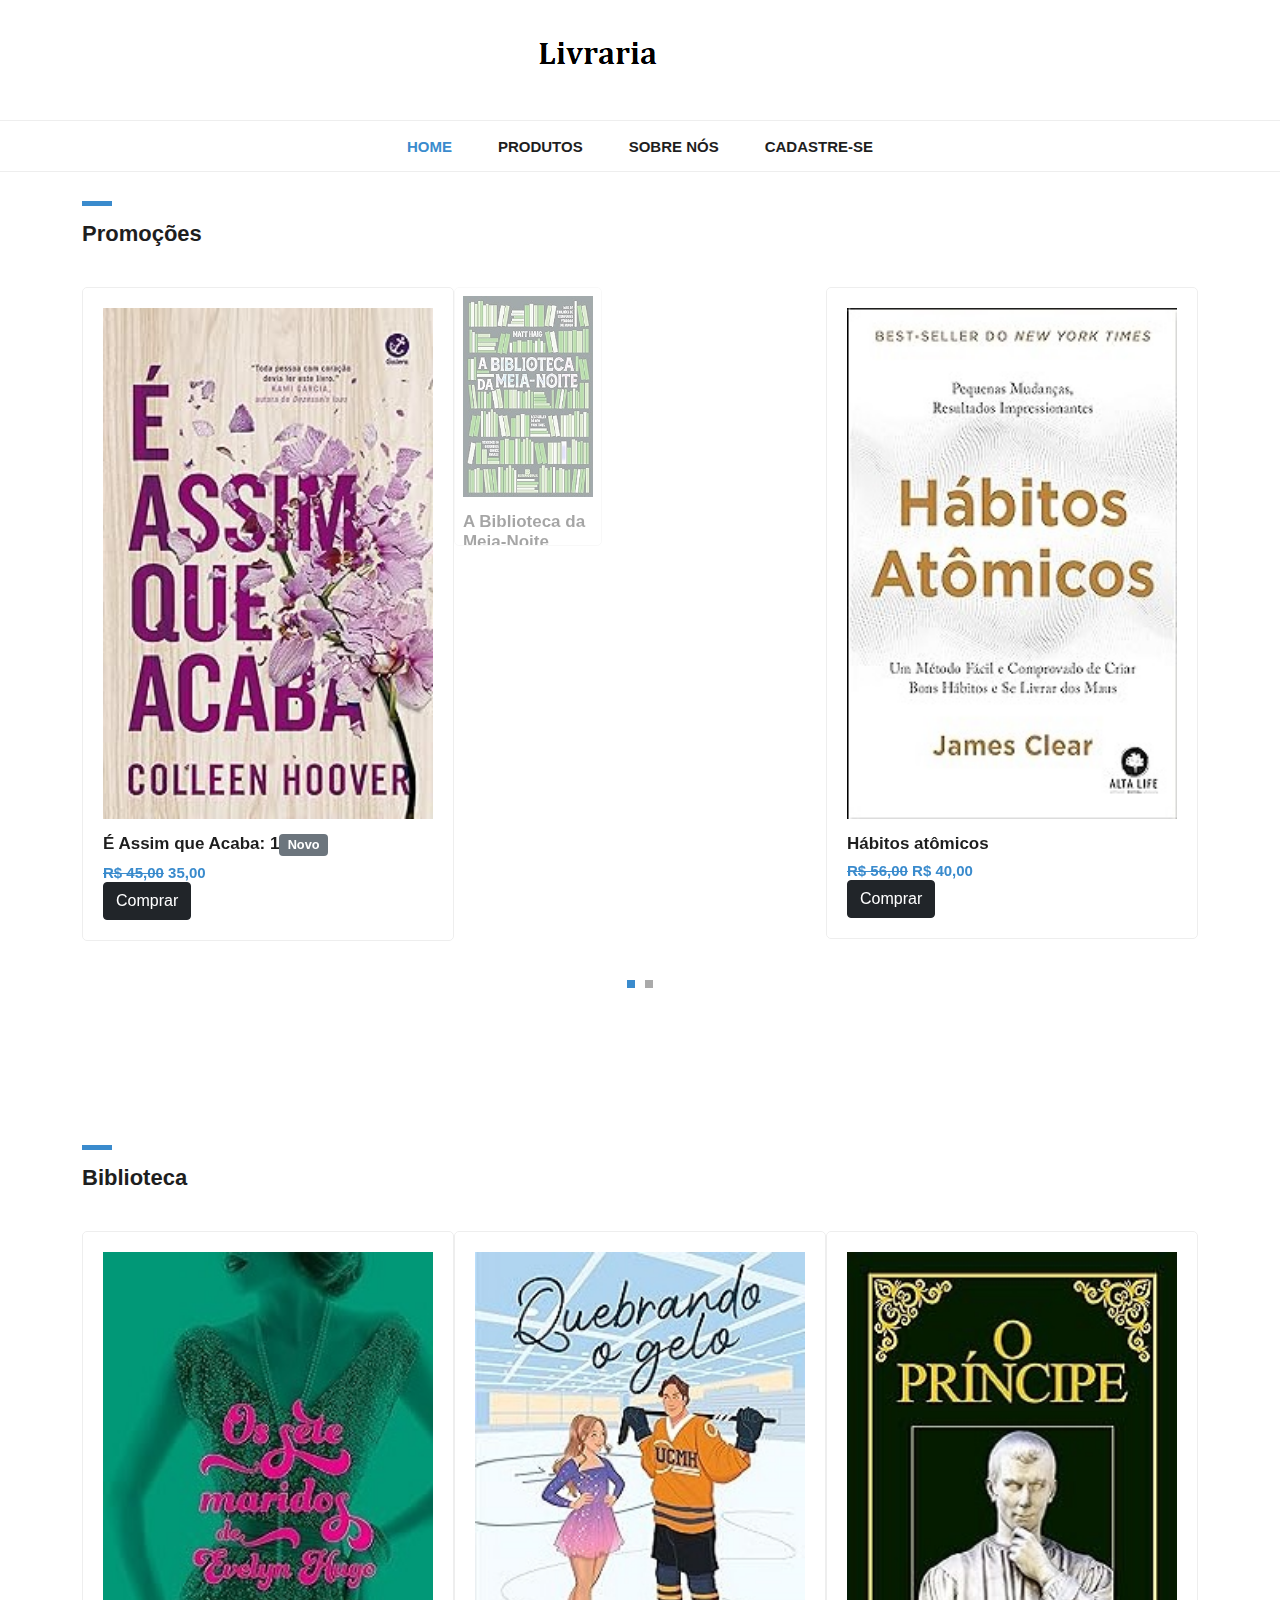
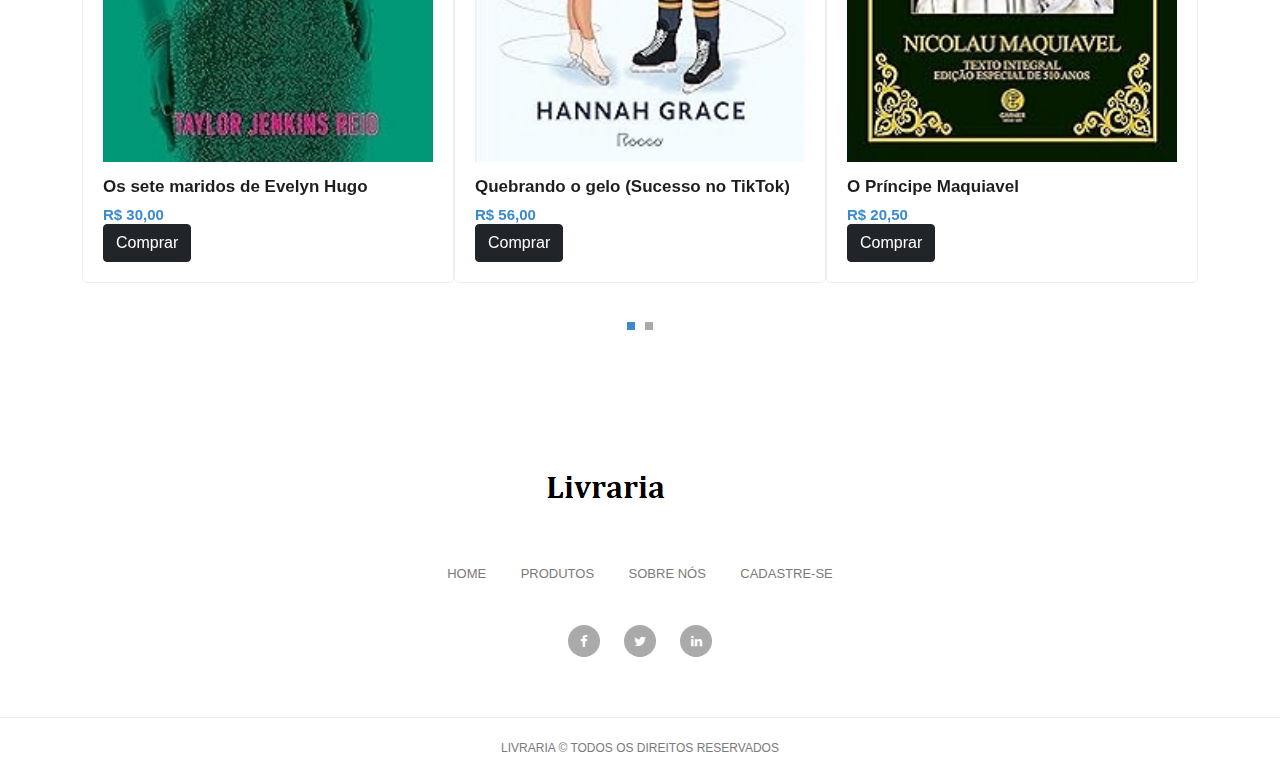
<file: produtos.html>
<!DOCTYPE html>
<html lang="pt-br">
  <head>
    <meta charset="UTF-8" />
    <meta http-equiv="X-UA-Compatible" content="IE=edge" />
    <meta name="viewport" content="width=device-width, initial-scale=1.0" />
    <link rel="stylesheet" href="./vendor/bootstrap/css/bootstrap.min.css" />
    <link rel="stylesheet" href="./vendor/owl/css/owl.css" />
    <link rel="stylesheet" href="./vendor/fontawesome/fontawesome.css" />
    <link rel="stylesheet" href="./vendor/jquery-ui/jquery-ui.min.css" />

    <link rel="stylesheet" href="./css/style.css" />
    <title>Livraria</title>
  </head>
  <body>
    <nav class="navbar navbar-expand-lg navbar-dark bg-dark static-top">
      <div class="container">
        <a class="navbar-brand" href="#"
          ><img src="assets/imagens novas/download.png" alt=""
        /></a>
        <button
          class="navbar-toggler"
          type="button"
          data-toggle="collapse"
          data-target="#navbarResponsive"
          aria-controls="navbarResponsive"
          aria-expanded="false"
          aria-label="Toggle navigation"
        >
          <span class="navbar-toggler-icon"></span>
        </button>
        <div class="collapse navbar-collapse" id="navbarResponsive">
          <ul class="navbar-nav ml-auto">
            <li class="nav-item active">
              <a class="nav-link" href="index.html"
                >Home
                <span class="sr-only"></span>
              </a>
            </li>
            <li class="nav-item">
              <a class="nav-link" href="#produtos">Produtos</a>
            </li>
            <li class="nav-item">
              <a class="nav-link nav-modal-open" href="#sobre" rel="sobre"
                >Sobre nós</a
              >
            </li>
            <li class="nav-item">
              <a class="nav-link nav-modal-open" href="#contato" rel="contato"
                >Cadastre-se</a
              >
            </li>
          </ul>
        </div>
      </div>
    </nav>

    <div id="featured" class="featured-items">
      <div class="container">
        <div class="row">
          <div class="col-md-12">
            <div class="section-heading">
              <div class="line-dec"></div>
              <h1 class="promo">Promoções</h1>
            </div>
          </div>
          <div class="col-md-12">
            <div class="owl-carousel owl-theme">
              <div class="featured-item">
                <img src="assets/imagens novas/livro 1.jpg" alt="Item 1" />
                <h4>É Assim que Acaba: 1</h4>
                <h6><s>R$ 45,00</s> 35,00</h6>
                <a href="single-product.html"> Comprar </a>
              </div>
              <div class="featured-item">
                <img src="assets/imagens novas/livro 2.jpg" alt="Item 2" />
                <h4>A Biblioteca da Meia-Noite</h4>
                <h6><s>R$ 34,99</s> R$ 29,00</h6>
                <a href="single-product.html"> Comprar </a>
              </div>
              <div class="featured-item">
                <img src="assets/imagens novas/livro 3.jpg" alt="Item 3" />
                <h4>Hábitos atômicos</h4>
                <h6><s>R$ 56,00</s> R$ 40,00</h6>
                <a href="single-product.html"> Comprar </a>
              </div>
              <div class="featured-item">
                <img src="assets/imagens novas/livro 4.jpg" alt="Item 4" />
                <h4>Atitude mental positiva</h4>
                <h6><s>R$ 64,99</s> R$ 50,00</h6>
                <a href="single-product.html"> Comprar </a>
              </div>
              <div class="featured-item">
                <img src="assets/imagens novas/livro 5.jpg" alt="Item 5" />
                <h4>Todas as suas (im)perfeições</h4>
                <h6><s>R$ 33,99</s> R$ 29,00</h6>
                <a href="single-product.html"> Comprar </a>
              </div>
              <div class="featured-item">
                <img src="assets/imagens novas/livro 6.jpg" alt="Item 6" />
                <h4>Todo esse tempo</h4>
                <h6><s>R$ 26,00</s> R$ 20,00</h6>
                <a href="single-product.html"> Comprar </a>
              </div>
            </div>
          </div>
        </div>
      </div>
    </div>

    <div id="featured" class="featured-items">
      <div class="container">
        <div class="row">
          <div class="col-md-12">
            <div class="section-heading">
              <div class="line-dec"></div>
              <h1>Biblioteca</h1>
            </div>
          </div>
          <div class="col-md-12">
            <div class="owl-carousel owl-theme">
              <div class="featured-item">
                <img
                  src="assets/imagens novas/Os sete maridos de Evelyn Hugo.jpg"
                  alt="Item 1"
                />
                <h4>Os sete maridos de Evelyn Hugo</h4>
                <h6>R$ 30,00</h6>
                <a href="single-product.html"> Comprar </a>
              </div>
              <div class="featured-item">
                <img
                  src="assets/imagens novas/Quebrando o gelo (Sucesso no TikTok).jpg"
                  alt="Item 2"
                />
                <h4>Quebrando o gelo (Sucesso no TikTok)</h4>
                <h6>R$ 56,00</h6>
                <a href="single-product.html"> Comprar </a>
              </div>
              <div class="featured-item">
                <img
                  src="assets/imagens novas/O Príncipe Maquiavel.jpg"
                  alt="Item 3"
                />
                <h4>O Príncipe Maquiavel</h4>
                <h6>R$ 20,50</h6>
                <a href="single-product.html"> Comprar </a>
              </div>
              <div class="featured-item">
                <img src="assets/imagens novas/Imperfeitos.jpg" alt="Item 4" />
                <h4>Imperfeitos</h4>
                <h6>R$ 20,60</h6>
                <a href="single-product.html"> Comprar </a>
              </div>
              <div class="featured-item">
                <img src="assets/imagens novas/Coraline.jpg" alt="Item 5" />
                <h4>Coraline</h4>
                <h6>R$ 29,00</h6>
                <a href="single-product.html"> Comprar </a>
              </div>
              <div class="featured-item">
                <img
                  src="assets/imagens novas/O Pequeno Príncipe.jpg"
                  alt="Item 6"
                />
                <h4>O Pequeno Príncipe</h4>
                <h6>R$ 20,00</h6>
                <a href="single-product.html"> Comprar </a>
              </div>
            </div>
          </div>
        </div>
      </div>
    </div>

    <div class="footer">
      <div class="container">
        <div class="row">
          <div class="col-md-12">
            <div class="logo">
              <img src="assets/imagens novas/download.png" alt="" />
            </div>
          </div>
          <div class="col-md-12">
            <div class="footer-menu">
              <ul>
                <li><a href="index.html">Home</a></li>
                <li><a href="#produtos">Produtos</a></li>
                <li>
                  <a href="#sobre" rel="sobre" class="nav-modal-open"
                    >Sobre nós</a
                  >
                </li>
                <li>
                  <a href="#contato" rel="contato" class="nav-modal-open"
                    >Cadastre-se</a
                  >
                </li>
              </ul>
            </div>
          </div>
          <div class="col-md-12">
            <div class="social-icons">
              <ul>
                <li>
                  <a href="#"><i class="fa fa-facebook"></i></a>
                </li>
                <li>
                  <a href="#"><i class="fa fa-twitter"></i></a>
                </li>
                <li>
                  <a href="#"><i class="fa fa-linkedin"></i></a>
                </li>
              </ul>
            </div>
          </div>
        </div>
      </div>
    </div>

    <div class="sub-footer">
      <div class="container">
        <div class="row">
          <div class="col-md-12">
            <div class="copyright-text">
              <p>Livraria &copy; Todos os direitos reservados</p>
            </div>
          </div>
        </div>
      </div>
    </div>

    <!-- Modal -->
    <div
      class="modal fade"
      id="modelId"
      tabindex="-1"
      role="dialog"
      aria-labelledby="modelTitleId"
      aria-hidden="true"
    >
      <div class="modal-dialog" role="document">
        <div class="modal-content">
          <div class="modal-header">
            <h5 class="modal-title">Modal title</h5>
            <button
              type="button"
              class="btn-close"
              data-bs-dismiss="modal"
              aria-label="Close"
            ></button>
          </div>
          <div class="modal-body"></div>
        </div>
      </div>
    </div>

    <div id="contato" class="visually-hidden">
      <form action="post" class="form">
        <div class="mb-3">
          <label for="nome" class="form-label">Nome</label>
          <input
            type="text"
            name="nome"
            id="nome"
            title="Insira seu nome completo"
            class="form-control"
            placeholder="Digite seu nome"
            aria-describedby="helpNome"
          />
          <small id="helpNome" class="text-muted">
            Digite um nome válido
          </small>
        </div>

        <div class="mb-3">
          <label for="email" class="form-label">Email</label>
          <input
            type="text"
            name="email"
            id="email"
            class="form-control"
            placeholder="Digite seu e-mail"
            aria-describedby="helpEmail"
          />
          <small id="helpEmail" class="text-muted">
            Digite um e-mail válido
          </small>
        </div>

        <div class="mb-3">
          <label for="date" class="form-label">Data</label>
          <input
            type="text"
            name="date"
            id="date"
            class="form-control"
            placeholder="Selecione sua data de nascimento"
            aria-describedby="helpDate"
          />
          <small id="helpDate" class="text-muted">
            Digite uma data válida
          </small>
        </div>

        <div class="mb-3">
          <label for="cep" class="form-label">CEP</label>
          <input
            type="text"
            name="cep"
            id="cep"
            class="form-control"
            placeholder="Digite seu cep"
            aria-describedby="helpCEP"
          />
          <small id="helpCEP" class="text-muted">
            Digite um tempo válido
          </small>
        </div>

        <div class="mb-3">
          <label for="phone" class="form-label">Celular</label>
          <input
            type="text"
            name="phone"
            id="phone"
            class="form-control"
            placeholder="Digite seu telefone"
            aria-describedby="helpCelular"
            required
          />
          <small id="helpCelular" class="text-muted">
            Digite um telefone válido
          </small>
        </div>

        <div class="mb-3">
          <label for="cpf" class="form-label">CPF</label>
          <input
            type="text"
            name="cpf"
            id="cpf"
            class="form-control"
            placeholder="Digite seu cpf"
            aria-describedby="helpCPF"
            required
          />
          <small id="helpCPF" class="text-muted">
            Digite um celular válido
          </small>
        </div>

        <button type="submit" class="btn btn-primary">Enviar</button>
      </form>
    </div>

    <div id="sobre" class="visually-hidden">
      <p>
        Somos uma pequena equipe trabalhando para manter viva o hábito da
        leitura. Em nossa livaria você encontra os melhores livros pelas
        melhores ofertas!
      </p>
    </div>

    <!-- Bibliotecas -->
    <script src="./vendor/jquery/jquery-3.6.0.min.js"></script>
    <script src="./vendor/bootstrap/js/bootstrap.min.js"></script>
    <script src="./vendor/owl/js/owl.js"></script>
    <script src="./vendor/jquery-mask/jquery.mask.min.js"></script>
    <script src="./vendor/jquery-ui/jquery-ui.min.js"></script>

    <!-- Scripts Customizados -->
    <script src="./js/custom.js"></script>
  </body>
</html>
</file>
<file: css/style.css>
body {
	font-family: 'Roboto', sans-serif;
	transition: all 0.5s;
}

p {
	margin-bottom: 0px;
	font-size: 14px;
	color: #4a4a4a;
	line-height: 24px;
}

a {
	text-decoration: none !important;
}

.copyright-text {
	text-transform: uppercase;
}

.main-button a {
	background-color: #3a8bcd;
	border-radius: 5px;
	padding: 10px 15px;
	display: inline-block;
	color: #fff;
	font-size: 14px;
	text-transform: uppercase;
	font-weight: 300;
	letter-spacing: 0.4px;
	text-decoration: none;
	transition: all 0.5s;
}

.main-button a:hover {
	opacity: 0.7;
}

.section-heading {
	margin-top: 80px;
	margin-bottom: 40px;
}

.section-heading .line-dec {
	width: 30px;
	height: 5px;
	background-color: #3a8bcd;
}

.section-heading h1 {
	font-size: 22px;
	font-weight: 700;
	color: #1e1e1e;
	margin-top: 15px;
}

/* Pre Header Style */
#pre-header {
	background-color: #3a8bcd;
	text-align: center;
}

#pre-header span {
	color: #fff;
	font-size: 15px;
	padding: 10px 0px;
	display: inline-block;
}

/* Header Style */
.navbar .navbar-brand {
	text-align: center;
	width: 100%;
	position: relative;
	padding: 25px 0px;
}

.bg-dark {
	background-color: #fff !important;
	border-bottom: 1px solid #eee;
}

#navbarResponsive {
	z-index: 999;
	position: absolute;
	left: 50%;
	top: 128px;
	transform: translateX(-50%);
}

.navbar-dark .navbar-nav .nav-item {
	margin: 0px 15px;
}

.navbar-dark .navbar-nav .nav-link {
	text-transform: uppercase;
	font-size: 15px;
	font-weight: 700;
	color: #1e1e1e;
	transition: all 0.5s;
}

.navbar-dark .navbar-nav .nav-link:hover,
.navbar-dark .navbar-nav .active>.nav-link,
.navbar-dark .navbar-nav .nav-link.active,
.navbar-dark .navbar-nav .nav-link.show,
.navbar-dark .navbar-nav .show>.nav-link {
	color: #3a8bcd;
}

.navbar:after {
	width: 100%;
	height: 1px;
	background-color: #eee;
	content: '';
	position: absolute;
	left: 0;
	bottom: -52px;
}

.navbar-dark .navbar-toggler-icon {
	background-image: none;
}

.navbar-dark .navbar-toggler {
	border-color: #3a8bcd;
	background-color: #3a8bcd;
	height: 50px;
	outline: none;
}

.navbar-dark .navbar-toggler-icon:after {
	content: '\f0c9';
	color: #FFF;
	font-size: 22px;
	line-height: 30px;
	font-family: 'FontAwesome';
}

/* Banner Style */
.banner {
	margin-top: 50px;
	background-image: url(../assets/imagens\ novas/Livraria.jpg);
	background-size: cover;
	background-repeat: no-repeat;
	padding: 150px 0px;
	background-position: center center;
}

.banner .caption {
	background-color: rgba(250, 250, 250, 0.9);
	padding: 30px;
	max-width: 450px;
}

.banner .caption h2 {
	margin-top: 0px;
	margin-bottom: 15px;
	font-size: 24px;
	font-weight: 700;
	color: #1e1e1e;
}

.banner .caption .line-dec {
	width: 30px;
	height: 5px;
	background-color: #3a8bcd;
}

.banner .caption p {
	margin-top: 15px;
	margin-bottom: 20px;
}

/* Featured Style */
.featured-items {
	margin-bottom: 70px;
}

.featured-item {
	border-radius: 5px;
	border: 1px solid #eee;
	padding: 20px;
	transition: all 0.5s;
}

.featured-item:hover {
	opacity: 0.9;
}

.featured-item img {
	width: 100%;
}

.featured-item h4 {
	font-size: 17px;
	font-weight: 700;
	color: #1e1e1e;
	margin-top: 15px;
	transition: all 0.5s;
}

.featured-item:hover h4 {
	color: #3a8bcd;
}

.featured-item h6 {
	color: #3a8bcd;
	font-size: 15px;
	font-weight: 700;
	margin-bottom: 0px;
}

.owl-theme .owl-dots {
	text-align: center;
	margin-top: 30px;
}

.owl-theme .owl-dots .owl-dot {
	outline: none;
}

.owl-theme .owl-dots .active span {
	background-color: #3a8bcd !important;
}

.owl-theme .owl-dots .owl-dot span {
	background-color: #aaa;
	width: 8px;
	height: 8px;
	display: inline-block;
	margin: 0px 5px;
	outline: none;
}



/* Subscribe Style */
.subscribe-form {
	background-color: #89776f;
	;
	padding: 80px 0px;
	text-align: center;
}

.subscribe-form .section-heading {
	margin-top: 0px;
}

.subscribe-form .section-heading h1 {
	color: #fff;
}

.subscribe-form .section-heading .line-dec {
	background-color: #fff;
	margin: 0 auto;
}

.subscribe-form .main-content p {
	font-size: 17px;
	color: #fff;
	margin-bottom: 30px;
}

.subscribe-form .main-content form {
	color: #fff;
	display: inline;
}

.subscribe-form .main-content form input {
	display: inline;
}

.subscribe-form .main-content form input {
	width: 100%;
	height: 46px;
	border: 1px solid #fff;
	background-color: transparent;
	padding-left: 15px;
	color: #fff;
	outline: none;
}

.subscribe-form .main-content form button:focus {
	color: #fff !important;
}

.subscribe-form .main-content form button {
	width: 100%;
	height: 45px;
	cursor: pointer;
	background-color: #fff;
	outline: none;
	border-radius: 5px;
	padding: 10px 15px;
	display: inline-block;
	color: #3a8bcd;
	font-size: 14px;
	text-transform: uppercase;
	font-weight: 300;
	letter-spacing: 0.4px;
	text-decoration: none;
	transition: all 0.5s;
	box-shadow: none;
	border: none;
}


/* Footer Style */
.footer {
	text-align: center;
}

.footer ul {
	padding: 0px;
	margin: 0px;
}

.footer ul li {
	list-style: none;
	display: inline-block;
}

.footer .logo img {
	max-width: 100%;
	margin-top: 60px;
	margin-bottom: 40px;
}

.footer .footer-menu {
	margin-bottom: 40px;
}

.footer .footer-menu ul li {
	margin: 0px 15px;
}

.footer .footer-menu a {
	font-size: 13px;
	color: #7a7a7a;
	text-transform: uppercase;
	transition: all 0.5s;
}

.footer .footer-menu a:hover {
	color: #3a8bcd;
	text-decoration: none;
}

.footer .social-icons {
	margin-bottom: 60px;
}

.footer .social-icons ul li {
	margin: 0px 10px;
}

.footer .social-icons a {
	width: 32px;
	height: 32px;
	color: #fff;
	background-color: #aaa;
	text-align: center;
	display: inline-block;
	line-height: 33px;
	border-radius: 50%;
	font-size: 13px;
	transition: all 0.5s;
}

.footer .social-icons a:hover {
	background-color: #3a8bcd;
}

/* Sub Footer Style */
.sub-footer {
	border-top: 1px solid #eee;
	text-align: center;
}

.sub-footer p {
	font-size: 12px;
	color: #7a7a7a;
	line-height: 60px;
}

.sub-footer a {
	color: #3a8bcd;
	text-decoration: none;
}

/* Featured Page Style */
.featured-page {
	margin-top: 130px;
	margin-bottom: 40px;
}

.featured-page .section-heading {
	margin-top: 0px;
	margin-bottom: 0px;
}

.featured-page #filters {
	margin-top: 15px;
	text-align: right;
}

.featured .featured-item {
	margin-bottom: 30px;
	text-decoration: none;
}

.featured .featured-item h4 {
	transition: all 0.5s;
}

.featured .featured-item:hover h4 {
	color: #3a8bcd;
}

#filter button {
	outline: none;
}

#filter .btn-primary.focus,
.btn-primary:focus {
	color: #3a8bcd !important;
	box-shadow: none !important;
}

#filters .btn-primary {
	color: #1e1e1e;
	border: none;
	font-size: 15px;
	font-weight: 700;
	background-color: transparent;
}

/* Isotope Transitions
------------------------------- */
.isotope,
.isotope .item {
	-webkit-transition-duration: 0.8s;
	-moz-transition-duration: 0.8s;
	-ms-transition-duration: 0.8s;
	-o-transition-duration: 0.8s;
	transition-duration: 0.8s;
}

.isotope {
	-webkit-transition-property: height, width;
	-moz-transition-property: height, width;
	-ms-transition-property: height, width;
	-o-transition-property: height, width;
	transition-property: height, width;
}

.isotope .item {
	-webkit-transition-property: -webkit-transform, opacity;
	-moz-transition-property: -moz-transform, opacity;
	-ms-transition-property: -ms-transform, opacity;
	-o-transition-property: top, left, opacity;
	transition-property: transform, opacity;
}

.page-navigation ul {
	text-align: center;
	border-top: 1px solid #eee;
	padding: 30px 0px 0px 0px;
	margin: 0px 0px 80px 0px;
}

.page-navigation ul li {
	display: inline-block;
}

.page-navigation ul li a {
	width: 40px;
	height: 40px;
	display: inline-block;
	text-align: center;
	line-height: 38px;
	border: 1px solid #eee;
	border-radius: 5px;
	font-weight: 700;
	color: #1e1e1e;
	font-size: 15px;
	text-decoration: none;
	transition: all 0.5s;
}

.page-navigation ul li a:hover,
.page-navigation ul li.current-page a {
	background-color: #3a8bcd;
	border-color: #3a8bcd;
	color: #fff;
}



/* Single Product Style */
.single-product .product-slider {
	padding: 20px;
	border: 1px solid #eee !important;
	border-radius: 5px;
}

.flexslider {
	border: none !important;
}

#carousel {
	margin-top: 20px;
}

#carousel .slides li {
	width: 150px !important;
}

.single-product .right-content h4 {
	font-size: 17px;
	font-weight: 700;
	margin-top: 0px;
}

.single-product .right-content h6 {
	color: #3a8bcd;
	font-size: 17px;
	font-weight: 700;
	margin-top: 10px;
}

.single-product .right-content p {
	margin-top: 20px;
	margin-bottom: 30px;
}

.single-product .right-content span {
	font-size: 14px;
	color: #3a8bcd;
	font-weight: 500;
	display: inline-block;
	margin-bottom: 15px;
}

.single-product .right-content label {
	font-size: 14px;
	color: #4a4a4a;
}

.single-product .right-content .quantity-text {
	margin-left: 10px;
	width: 44px;
	height: 44px;
	line-height: 42px;
	font-size: 14px;
	font-weight: 700;
	color: #4a4a4a;
	display: inline-block;
	text-align: center;
	outline: none;
	border: 1px solid #eee;
}

.single-product .right-content .button {
	margin-left: 15px;
	cursor: pointer;
	background-color: #3a8bcd;
	outline: none;
	border-radius: 5px;
	padding: 10px 15px;
	display: inline-block;
	color: #fff;
	font-size: 14px;
	text-transform: uppercase;
	font-weight: 300;
	letter-spacing: 0.4px;
	text-decoration: none;
	transition: all 0.5s;
	box-shadow: none;
	border: none;
}

.single-product .right-content .down-content span {
	margin-bottom: 0px;
	display: inline-block;
	margin-left: 8px;
	color: #aaa;
}

.single-product .right-content .down-content span a {
	color: #aaa;
	font-weight: 400;
	margin-left: 4px;
	transition: all 0.5s;
}

.single-product .right-content .down-content span a:hover {
	color: #3a8bcd;
}

.single-product .right-content .down-content span a:hover i {
	background-color: #3a8bcd;
}

.single-product .right-content .down-content span a i {
	transition: all 0.5s;
	background-color: #aaa;
	width: 26px;
	height: 26px;
	display: inline-block;
	text-align: center;
	line-height: 26px;
	border-radius: 50%;
	color: #fff;
	font-size: 12px;
	margin-right: 5px;
}

.single-product .right-content .down-content .categories {
	border-top: 1px solid #eee;
	margin-top: 30px;
	padding: 10px 0px;
}

.single-product .right-content .down-content .share {
	border-top: 1px solid #eee;
	padding: 10px 0px;
}

.single-product .right-content .down-content h6 {
	font-size: 14px;
	color: #4a4a4a;
	font-weight: 400;
}



/* About Us Style */
.about-page {
	margin-top: 50px;
	margin-bottom: 80px;
}

.about-page .right-content h4 {
	font-size: 17px;
	font-weight: 700;
	margin-top: 0px;
	margin-bottom: 20px;
}

.about-page .left-image img {
	max-width: 100%;
}

.about-page .right-content span {
	display: inline-block;
	margin-left: 8px;
}

.about-page .right-content span a i {
	transition: all 0.5s;
	background-color: #aaa;
	width: 26px;
	height: 26px;
	display: inline-block;
	text-align: center;
	line-height: 26px;
	border-radius: 50%;
	color: #fff;
	font-size: 12px;
	margin-right: 5px;
}

.about-page .right-content .share {
	margin-top: 20px;
	border-top: 1px solid #eee;
	padding: 15px 0px;
}

.about-page .right-content h6 {
	font-size: 14px;
	color: #4a4a4a;
	font-weight: 400;
}

.about-page .right-content span a:hover i {
	background-color: #3a8bcd;
}




/* Contact Page Style */
.contact-page {
	margin-top: 50px;
	margin-bottom: 80px;
}

.contact-page .right-content input,
.contact-page .right-content textarea {
	border-radius: 0px;
	outline: none;
	box-shadow: none;
	font-size: 14px;
	margin-bottom: 30px;
}

.contact-page .right-content input {
	height: 44px;
	line-height: 44px;
}

.contact-page .right-content textarea {
	height: 200px;
	max-height: 280px;
}

.contact-page .right-content span {
	display: inline-block;
	margin-left: 8px;
}

.contact-page .right-content span a i {
	transition: all 0.5s;
	background-color: #aaa;
	width: 26px;
	height: 26px;
	display: inline-block;
	text-align: center;
	line-height: 26px;
	border-radius: 50%;
	color: #fff;
	font-size: 12px;
	margin-right: 5px;
}

.contact-page .right-content .share {
	margin-top: 30px;
	border-top: 1px solid #eee;
	padding: 15px 0px;
}

.contact-page .right-content h6 {
	font-size: 14px;
	color: #4a4a4a;
	font-weight: 400;
}

.contact-page .right-content span a:hover i {
	background-color: #3a8bcd;
}

.contact-page .right-content .button {
	cursor: pointer;
	background-color: #3a8bcd;
	outline: none;
	border-radius: 5px;
	padding: 10px 15px;
	display: inline-block;
	color: #fff;
	font-size: 14px;
	text-transform: uppercase;
	font-weight: 300;
	letter-spacing: 0.4px;
	text-decoration: none;
	transition: all 0.5s;
	box-shadow: none;
	border: none;
}

/* Responsive Style */
@media (max-width: 991px) {

	.banner {
		border-top: none;
		margin-top: 0px;
	}

	.navbar .navbar-brand {
		width: auto;
	}

	.navbar:after {
		display: none;
	}

	#navbarResponsive {
		z-index: 99999;
		position: absolute;
		top: 96px;
		width: 100%;
		text-align: center;
		background-color: rgba(250, 250, 250, 0.95);
		box-shadow: 0px 10px 10px rgba(0, 0, 0, 0.1);
	}

	.navbar-dark .navbar-nav .nav-item {
		border-bottom: 1px solid #eee;
	}

	.navbar-dark .navbar-nav .nav-item:last-child {
		border-bottom: none;
	}

	.navbar-dark .navbar-nav .nav-link {
		padding: 15px 0px;
	}

	.featured-page #filters {
		text-align: right;
	}

	.single-product .right-content {
		margin-top: 30px;
	}

	.about-page .right-content {
		margin-top: 30px;
	}

	.contact-page .right-content {
		margin-top: 30px;
	}

	.contact-page .right-content .col-md-6,
	.contact-page .right-content .col-md-12 {
		padding: 0px;
	}

	.featured-page {
		margin-top: 80px;
	}

	.about-page,
	.contact-page {
		margin-top: 0px;
	}

}

@media (max-width: 767px) {

	.subscribe-form .main-content form input.button {
		margin-top: 20px;
	}

	.featured-page #filters {
		margin-top: 15px;
		text-align: left;
	}

}

::placeholder {
	color: #fff
}

#email {
	position: relative;
}

.invalid {
	border-color: #F00;
}

.text-muted {
	display: none;
}
</file>
